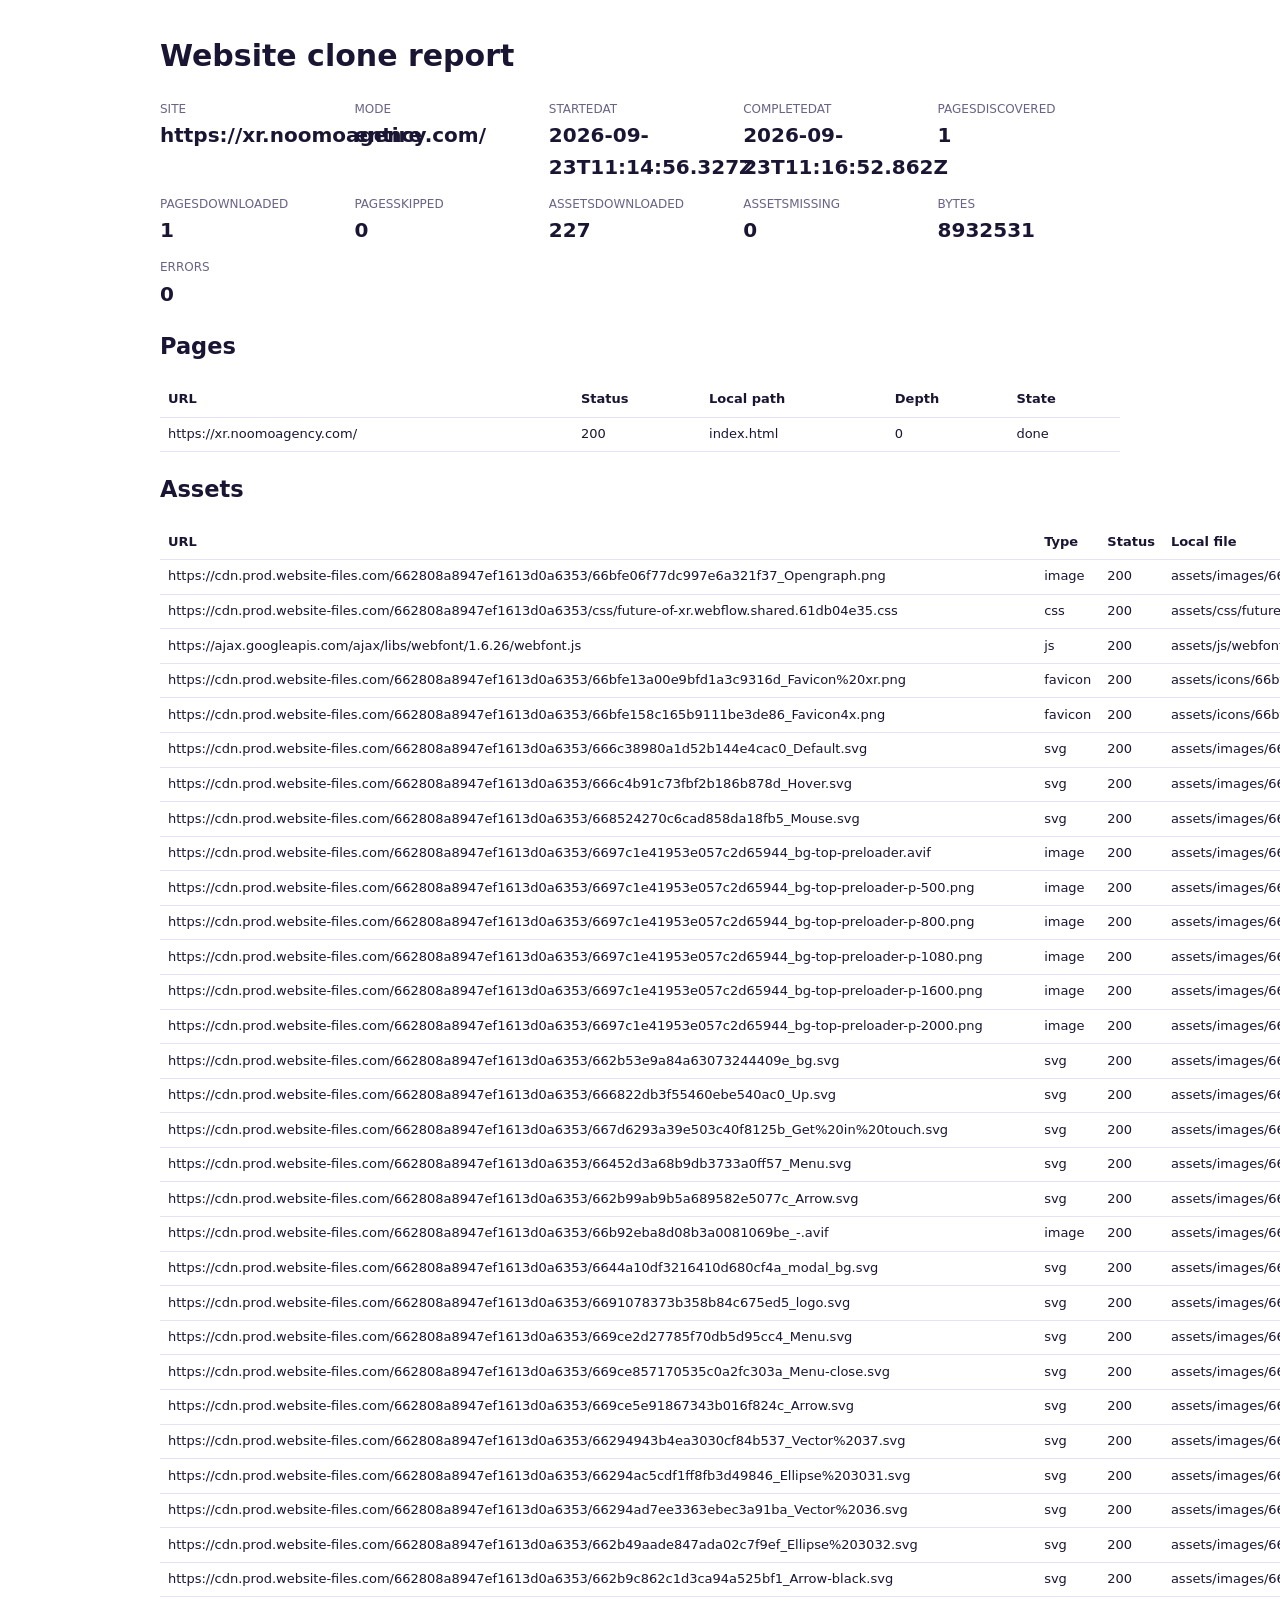
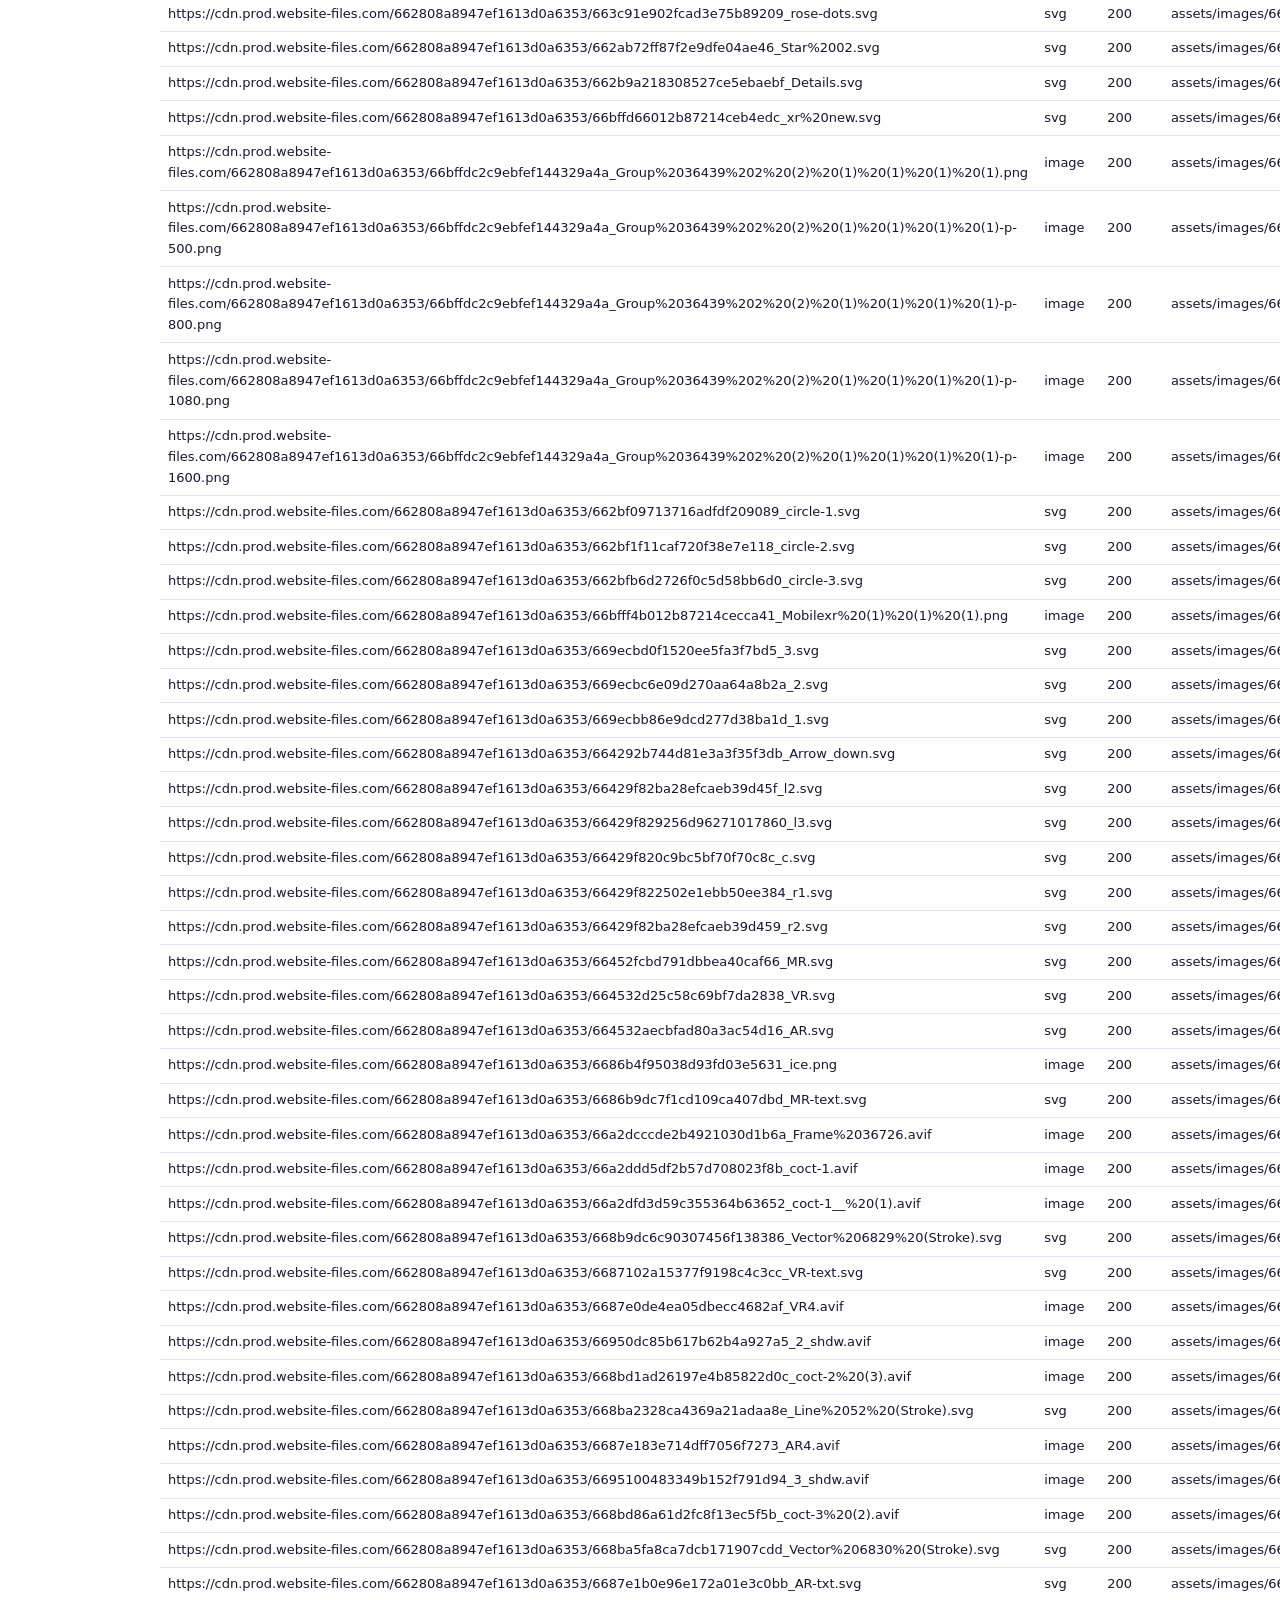
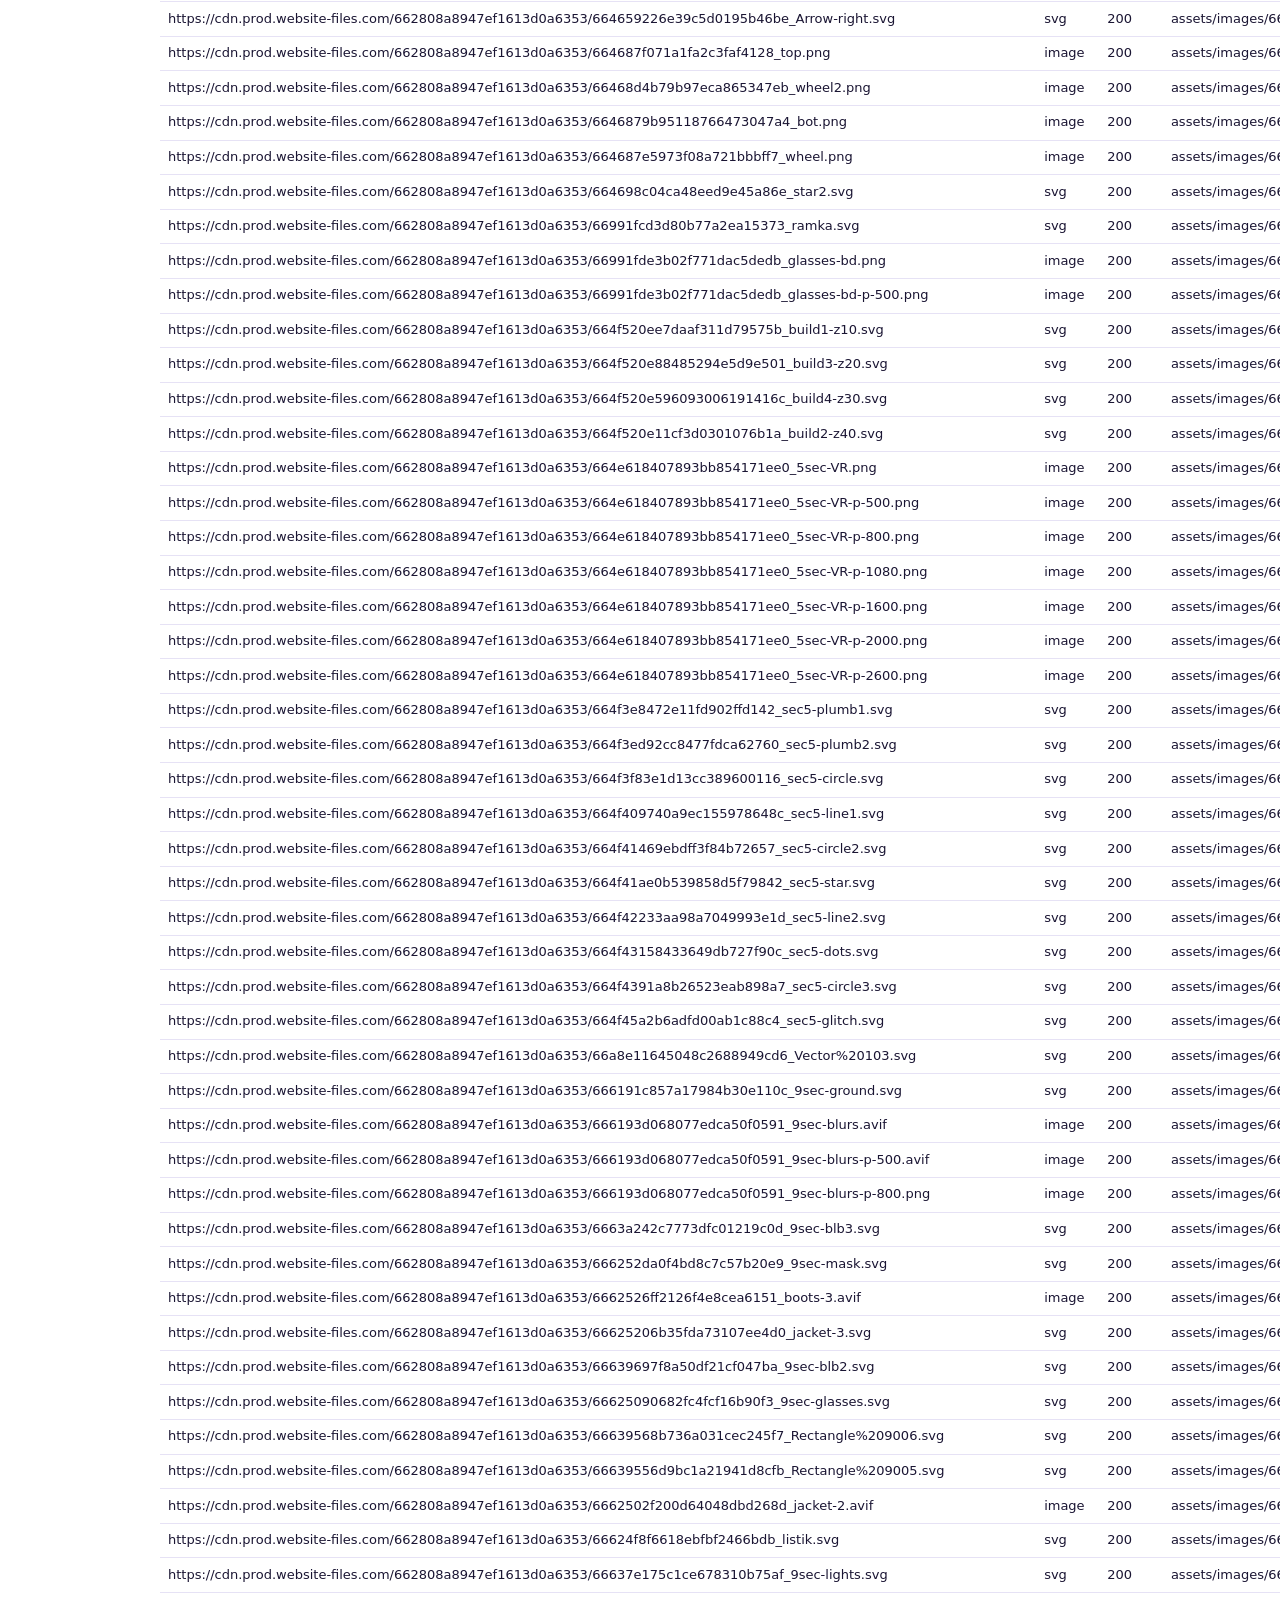
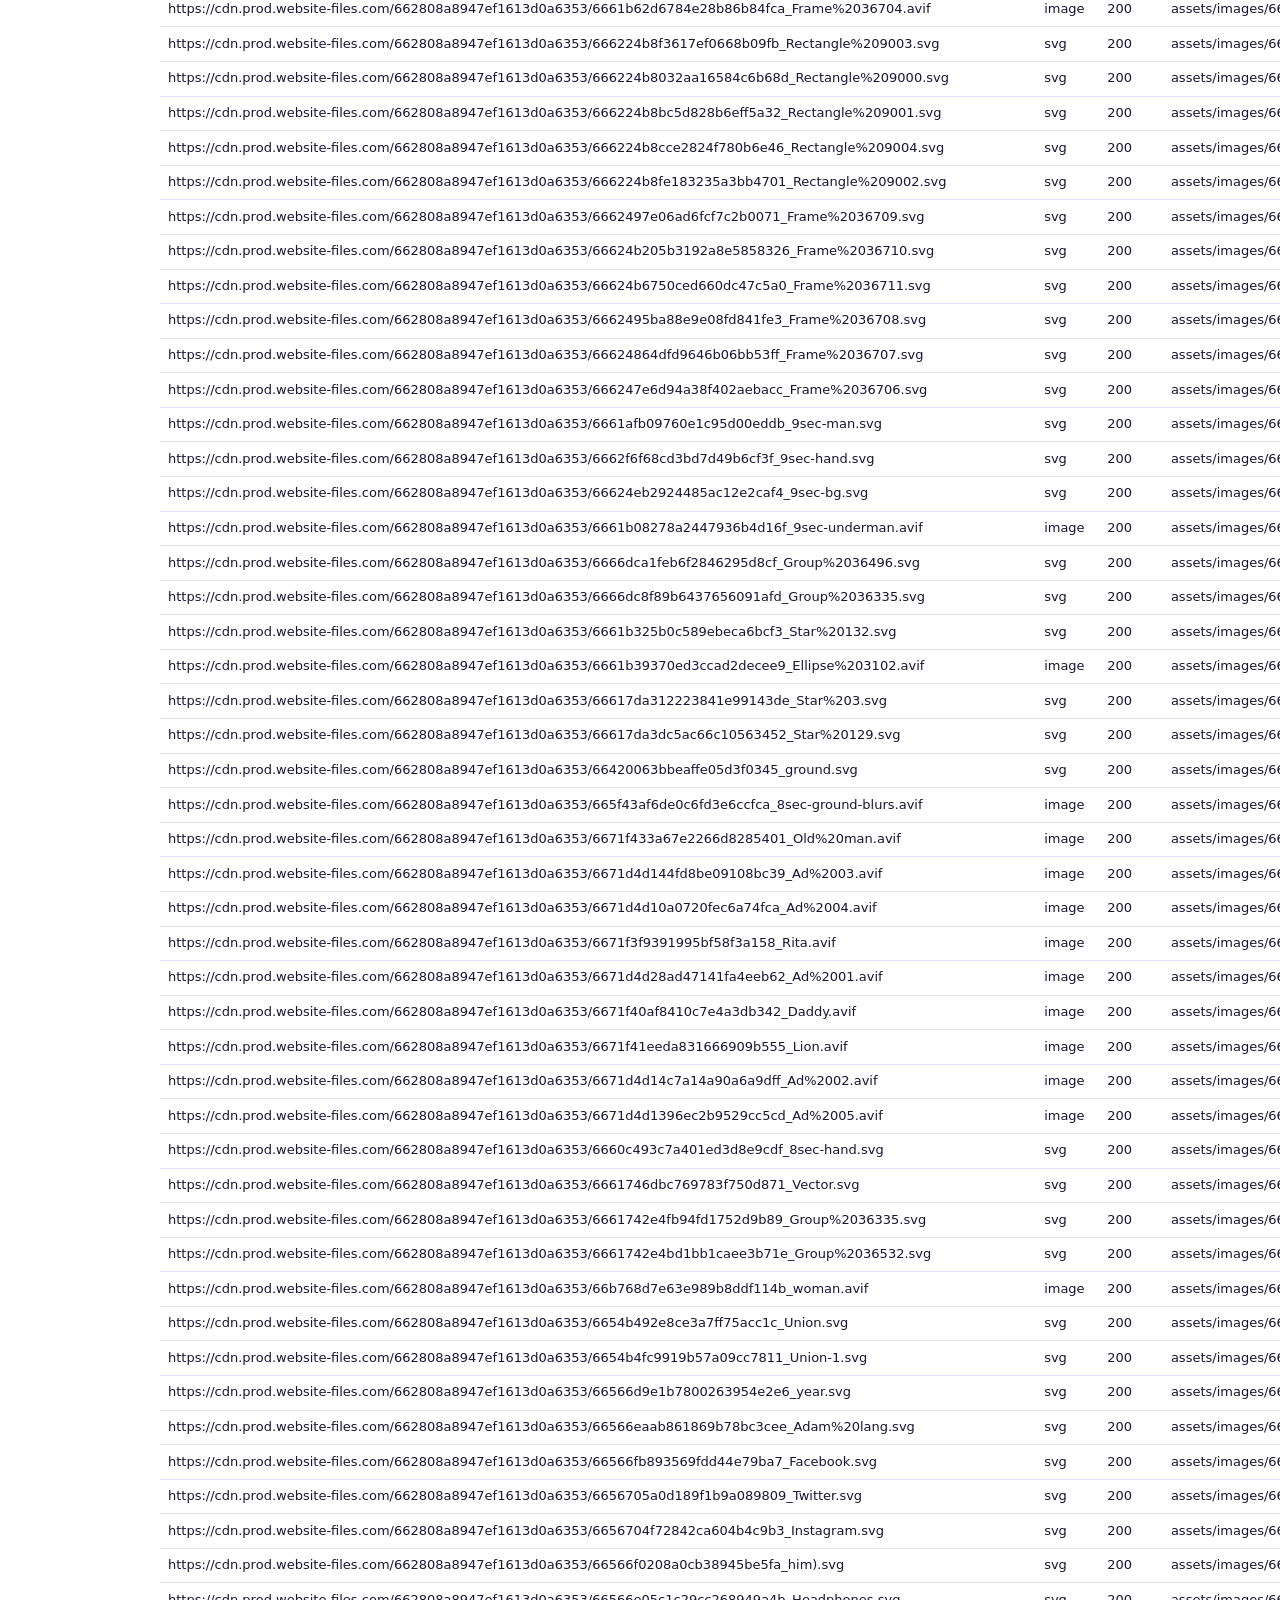
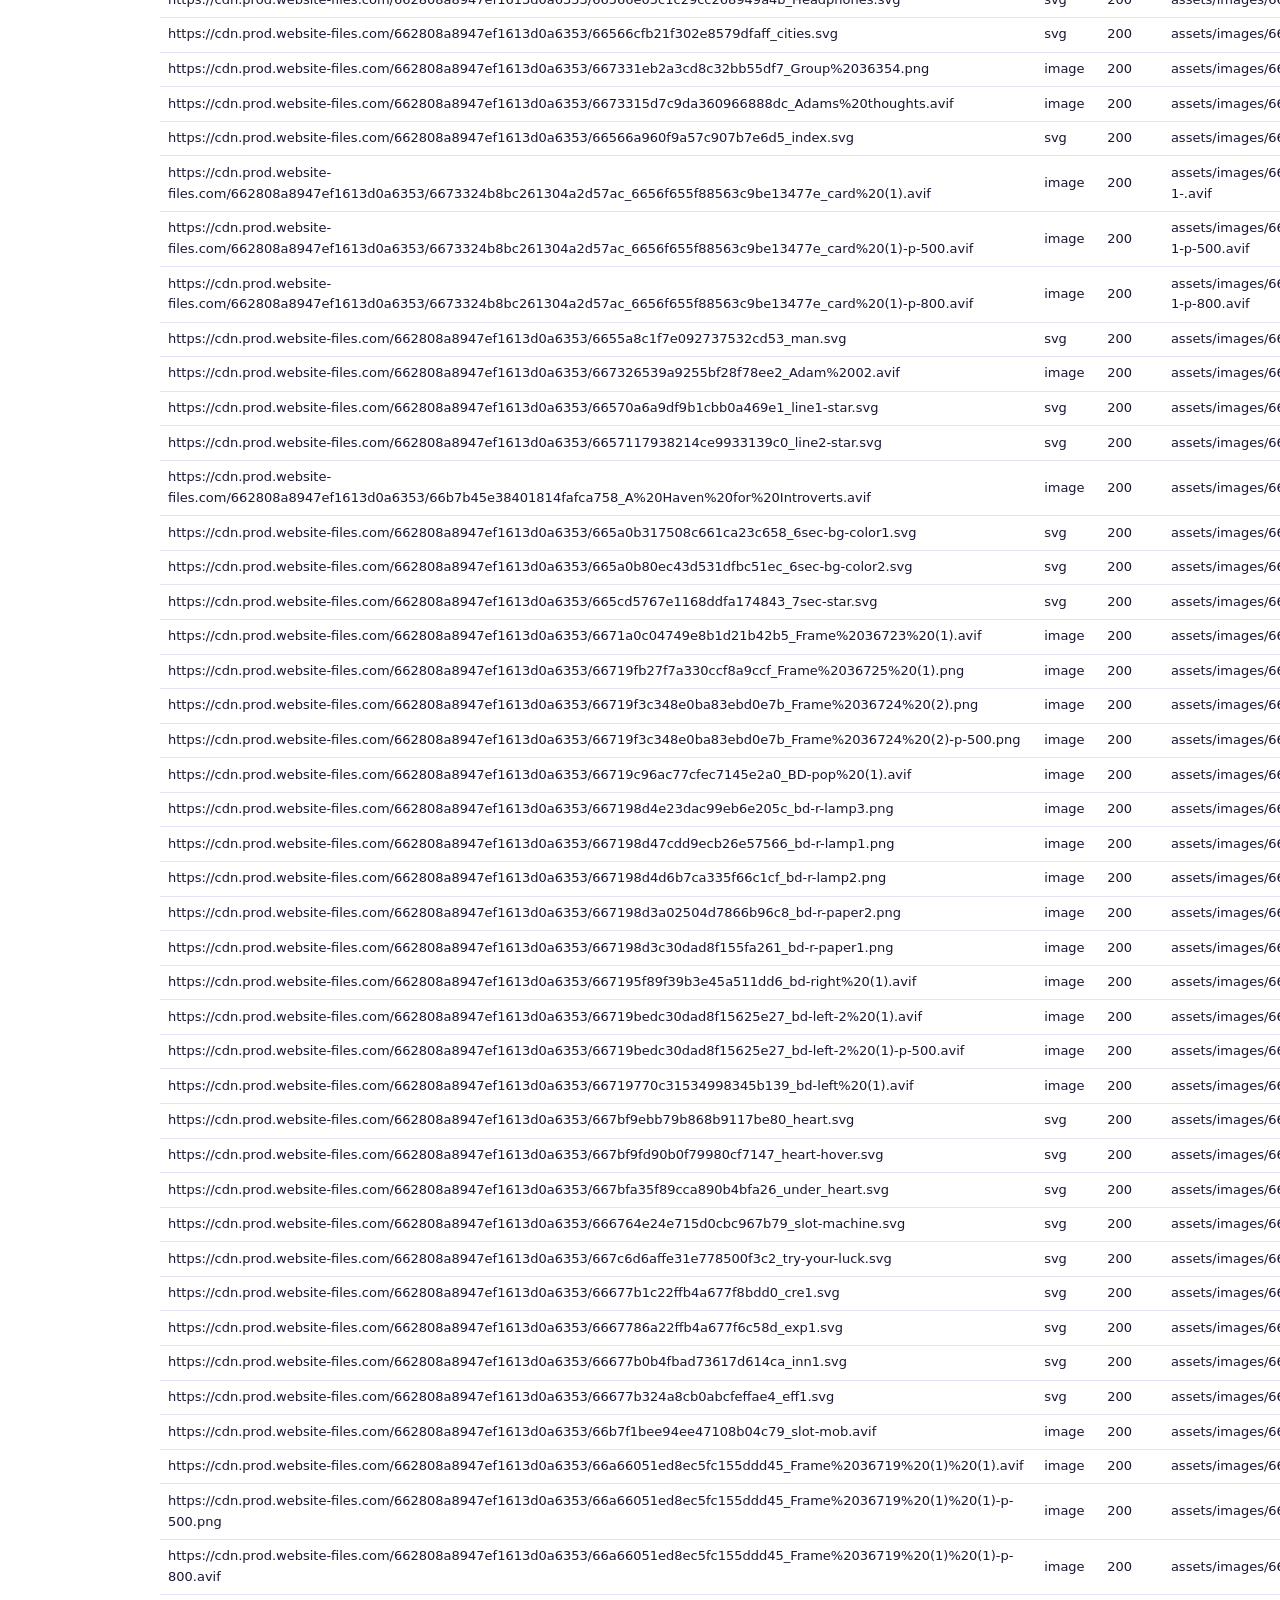
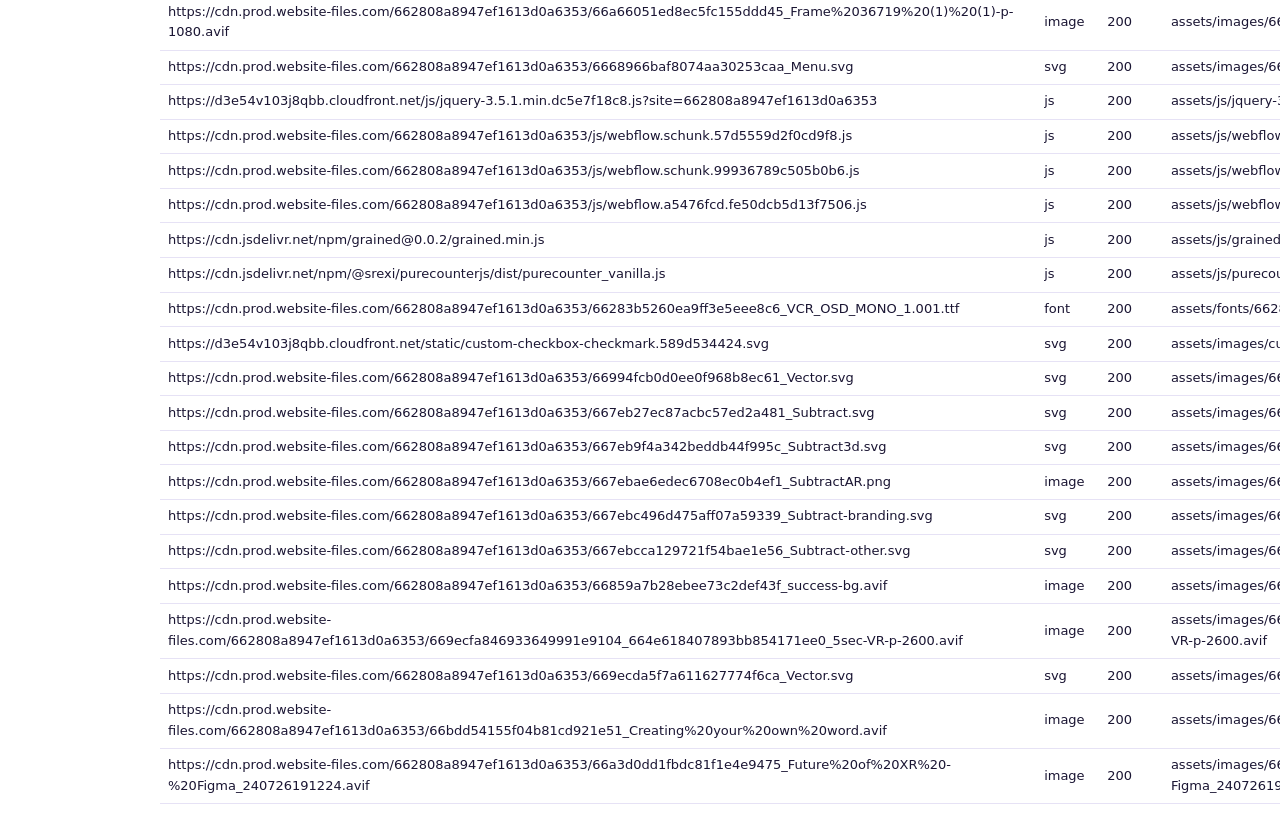
<file: clone-report.html>
<!doctype html><html lang="en"><head><meta charset="utf-8"><title>Clone report</title>
<style>body{font:15px/1.6 system-ui,sans-serif;margin:2rem auto;max-width:60rem;color:#1a1533}
h1,h2{font-weight:700}table{border-collapse:collapse;width:100%;font-size:13px;margin-top:.75rem}
td,th{border-bottom:1px solid #e6e2f5;padding:.4rem .5rem;text-align:left}dl{display:grid;grid-template-columns:repeat(auto-fit,minmax(11rem,1fr));gap:.75rem}
dt{font-size:12px;text-transform:uppercase;color:#6b6386}dd{margin:0;font-size:1.25rem;font-weight:700}</style></head><body>
<h1>Website clone report</h1>
<dl><div><dt>site</dt><dd>https://xr.noomoagency.com/</dd></div><div><dt>mode</dt><dd>entire</dd></div><div><dt>startedAt</dt><dd>2026-09-23T11:14:56.327Z</dd></div><div><dt>completedAt</dt><dd>2026-09-23T11:16:52.862Z</dd></div><div><dt>pagesDiscovered</dt><dd>1</dd></div><div><dt>pagesDownloaded</dt><dd>1</dd></div><div><dt>pagesSkipped</dt><dd>0</dd></div><div><dt>assetsDownloaded</dt><dd>227</dd></div><div><dt>assetsMissing</dt><dd>0</dd></div><div><dt>bytes</dt><dd>8932531</dd></div><div><dt>errors</dt><dd>0</dd></div></dl>
<h2>Pages</h2><table><tr><th>URL</th><th>Status</th><th>Local path</th><th>Depth</th><th>State</th></tr>
<tr><td>https://xr.noomoagency.com/</td><td>200</td><td>index.html</td><td>0</td><td>done</td></tr></table>
<h2>Assets</h2><table><tr><th>URL</th><th>Type</th><th>Status</th><th>Local file</th><th>Bytes</th><th>State</th></tr>
<tr><td>https://cdn.prod.website-files.com/662808a8947ef1613d0a6353/66bfe06f77dc997e6a321f37_Opengraph.png</td><td>image</td><td>200</td><td>assets/images/66bfe06f77dc997e6a321f37_Opengraph.png</td><td>455735</td><td>done</td></tr><tr><td>https://cdn.prod.website-files.com/662808a8947ef1613d0a6353/css/future-of-xr.webflow.shared.61db04e35.css</td><td>css</td><td>200</td><td>assets/css/future-of-xr.webflow.shared.61db04e35.css</td><td>147198</td><td>done</td></tr><tr><td>https://ajax.googleapis.com/ajax/libs/webfont/1.6.26/webfont.js</td><td>js</td><td>200</td><td>assets/js/webfont.js</td><td>13188</td><td>done</td></tr><tr><td>https://cdn.prod.website-files.com/662808a8947ef1613d0a6353/66bfe13a00e9bfd1a3c9316d_Favicon%20xr.png</td><td>favicon</td><td>200</td><td>assets/icons/66bfe13a00e9bfd1a3c9316d_Favicon-xr.png</td><td>699</td><td>done</td></tr><tr><td>https://cdn.prod.website-files.com/662808a8947ef1613d0a6353/66bfe158c165b9111be3de86_Favicon4x.png</td><td>favicon</td><td>200</td><td>assets/icons/66bfe158c165b9111be3de86_Favicon4x.png</td><td>1684</td><td>done</td></tr><tr><td>https://cdn.prod.website-files.com/662808a8947ef1613d0a6353/666c38980a1d52b144e4cac0_Default.svg</td><td>svg</td><td>200</td><td>assets/images/666c38980a1d52b144e4cac0_Default.svg</td><td>632</td><td>done</td></tr><tr><td>https://cdn.prod.website-files.com/662808a8947ef1613d0a6353/666c4b91c73fbf2b186b878d_Hover.svg</td><td>svg</td><td>200</td><td>assets/images/666c4b91c73fbf2b186b878d_Hover.svg</td><td>398</td><td>done</td></tr><tr><td>https://cdn.prod.website-files.com/662808a8947ef1613d0a6353/668524270c6cad858da18fb5_Mouse.svg</td><td>svg</td><td>200</td><td>assets/images/668524270c6cad858da18fb5_Mouse.svg</td><td>367</td><td>done</td></tr><tr><td>https://cdn.prod.website-files.com/662808a8947ef1613d0a6353/6697c1e41953e057c2d65944_bg-top-preloader.avif</td><td>image</td><td>200</td><td>assets/images/6697c1e41953e057c2d65944_bg-top-preloader.avif</td><td>35416</td><td>done</td></tr><tr><td>https://cdn.prod.website-files.com/662808a8947ef1613d0a6353/6697c1e41953e057c2d65944_bg-top-preloader-p-500.png</td><td>image</td><td>200</td><td>assets/images/6697c1e41953e057c2d65944_bg-top-preloader-p-500.png</td><td>5507</td><td>done</td></tr><tr><td>https://cdn.prod.website-files.com/662808a8947ef1613d0a6353/6697c1e41953e057c2d65944_bg-top-preloader-p-800.png</td><td>image</td><td>200</td><td>assets/images/6697c1e41953e057c2d65944_bg-top-preloader-p-800.png</td><td>9711</td><td>done</td></tr><tr><td>https://cdn.prod.website-files.com/662808a8947ef1613d0a6353/6697c1e41953e057c2d65944_bg-top-preloader-p-1080.png</td><td>image</td><td>200</td><td>assets/images/6697c1e41953e057c2d65944_bg-top-preloader-p-1080.png</td><td>13522</td><td>done</td></tr><tr><td>https://cdn.prod.website-files.com/662808a8947ef1613d0a6353/6697c1e41953e057c2d65944_bg-top-preloader-p-1600.png</td><td>image</td><td>200</td><td>assets/images/6697c1e41953e057c2d65944_bg-top-preloader-p-1600.png</td><td>22917</td><td>done</td></tr><tr><td>https://cdn.prod.website-files.com/662808a8947ef1613d0a6353/6697c1e41953e057c2d65944_bg-top-preloader-p-2000.png</td><td>image</td><td>200</td><td>assets/images/6697c1e41953e057c2d65944_bg-top-preloader-p-2000.png</td><td>30203</td><td>done</td></tr><tr><td>https://cdn.prod.website-files.com/662808a8947ef1613d0a6353/662b53e9a84a63073244409e_bg.svg</td><td>svg</td><td>200</td><td>assets/images/662b53e9a84a63073244409e_bg.svg</td><td>2823</td><td>done</td></tr><tr><td>https://cdn.prod.website-files.com/662808a8947ef1613d0a6353/666822db3f55460ebe540ac0_Up.svg</td><td>svg</td><td>200</td><td>assets/images/666822db3f55460ebe540ac0_Up.svg</td><td>3339</td><td>done</td></tr><tr><td>https://cdn.prod.website-files.com/662808a8947ef1613d0a6353/667d6293a39e503c40f8125b_Get%20in%20touch.svg</td><td>svg</td><td>200</td><td>assets/images/667d6293a39e503c40f8125b_Get-in-touch.svg</td><td>24488</td><td>done</td></tr><tr><td>https://cdn.prod.website-files.com/662808a8947ef1613d0a6353/66452d3a68b9db3733a0ff57_Menu.svg</td><td>svg</td><td>200</td><td>assets/images/66452d3a68b9db3733a0ff57_Menu.svg</td><td>1579</td><td>done</td></tr><tr><td>https://cdn.prod.website-files.com/662808a8947ef1613d0a6353/662b99ab9b5a689582e5077c_Arrow.svg</td><td>svg</td><td>200</td><td>assets/images/662b99ab9b5a689582e5077c_Arrow.svg</td><td>2474</td><td>done</td></tr><tr><td>https://cdn.prod.website-files.com/662808a8947ef1613d0a6353/66b92eba8d08b3a0081069be_-.avif</td><td>image</td><td>200</td><td>assets/images/66b92eba8d08b3a0081069be_-.avif</td><td>23830</td><td>done</td></tr><tr><td>https://cdn.prod.website-files.com/662808a8947ef1613d0a6353/6644a10df3216410d680cf4a_modal_bg.svg</td><td>svg</td><td>200</td><td>assets/images/6644a10df3216410d680cf4a_modal_bg.svg</td><td>233</td><td>done</td></tr><tr><td>https://cdn.prod.website-files.com/662808a8947ef1613d0a6353/6691078373b358b84c675ed5_logo.svg</td><td>svg</td><td>200</td><td>assets/images/6691078373b358b84c675ed5_logo.svg</td><td>3643</td><td>done</td></tr><tr><td>https://cdn.prod.website-files.com/662808a8947ef1613d0a6353/669ce2d27785f70db5d95cc4_Menu.svg</td><td>svg</td><td>200</td><td>assets/images/669ce2d27785f70db5d95cc4_Menu.svg</td><td>1453</td><td>done</td></tr><tr><td>https://cdn.prod.website-files.com/662808a8947ef1613d0a6353/669ce857170535c0a2fc303a_Menu-close.svg</td><td>svg</td><td>200</td><td>assets/images/669ce857170535c0a2fc303a_Menu-close.svg</td><td>1583</td><td>done</td></tr><tr><td>https://cdn.prod.website-files.com/662808a8947ef1613d0a6353/669ce5e91867343b016f824c_Arrow.svg</td><td>svg</td><td>200</td><td>assets/images/669ce5e91867343b016f824c_Arrow.svg</td><td>2502</td><td>done</td></tr><tr><td>https://cdn.prod.website-files.com/662808a8947ef1613d0a6353/66294943b4ea3030cf84b537_Vector%2037.svg</td><td>svg</td><td>200</td><td>assets/images/66294943b4ea3030cf84b537_Vector-37.svg</td><td>395</td><td>done</td></tr><tr><td>https://cdn.prod.website-files.com/662808a8947ef1613d0a6353/66294ac5cdf1ff8fb3d49846_Ellipse%203031.svg</td><td>svg</td><td>200</td><td>assets/images/66294ac5cdf1ff8fb3d49846_Ellipse-3031.svg</td><td>170</td><td>done</td></tr><tr><td>https://cdn.prod.website-files.com/662808a8947ef1613d0a6353/66294ad7ee3363ebec3a91ba_Vector%2036.svg</td><td>svg</td><td>200</td><td>assets/images/66294ad7ee3363ebec3a91ba_Vector-36.svg</td><td>396</td><td>done</td></tr><tr><td>https://cdn.prod.website-files.com/662808a8947ef1613d0a6353/662b49aade847ada02c7f9ef_Ellipse%203032.svg</td><td>svg</td><td>200</td><td>assets/images/662b49aade847ada02c7f9ef_Ellipse-3032.svg</td><td>240</td><td>done</td></tr><tr><td>https://cdn.prod.website-files.com/662808a8947ef1613d0a6353/662b9c862c1d3ca94a525bf1_Arrow-black.svg</td><td>svg</td><td>200</td><td>assets/images/662b9c862c1d3ca94a525bf1_Arrow-black.svg</td><td>864</td><td>done</td></tr><tr><td>https://cdn.prod.website-files.com/662808a8947ef1613d0a6353/663c91e902fcad3e75b89209_rose-dots.svg</td><td>svg</td><td>200</td><td>assets/images/663c91e902fcad3e75b89209_rose-dots.svg</td><td>245</td><td>done</td></tr><tr><td>https://cdn.prod.website-files.com/662808a8947ef1613d0a6353/662ab72ff87f2e9dfe04ae46_Star%2002.svg</td><td>svg</td><td>200</td><td>assets/images/662ab72ff87f2e9dfe04ae46_Star-02.svg</td><td>2727</td><td>done</td></tr><tr><td>https://cdn.prod.website-files.com/662808a8947ef1613d0a6353/662b9a218308527ce5ebaebf_Details.svg</td><td>svg</td><td>200</td><td>assets/images/662b9a218308527ce5ebaebf_Details.svg</td><td>586</td><td>done</td></tr><tr><td>https://cdn.prod.website-files.com/662808a8947ef1613d0a6353/66bffd66012b87214ceb4edc_xr%20new.svg</td><td>svg</td><td>200</td><td>assets/images/66bffd66012b87214ceb4edc_xr-new.svg</td><td>1069</td><td>done</td></tr><tr><td>https://cdn.prod.website-files.com/662808a8947ef1613d0a6353/66bffdc2c9ebfef144329a4a_Group%2036439%202%20(2)%20(1)%20(1)%20(1)%20(1).png</td><td>image</td><td>200</td><td>assets/images/66bffdc2c9ebfef144329a4a_Group-36439-2-2-1-1-1-1-.png</td><td>496223</td><td>done</td></tr><tr><td>https://cdn.prod.website-files.com/662808a8947ef1613d0a6353/66bffdc2c9ebfef144329a4a_Group%2036439%202%20(2)%20(1)%20(1)%20(1)%20(1)-p-500.png</td><td>image</td><td>200</td><td>assets/images/66bffdc2c9ebfef144329a4a_Group-36439-2-2-1-1-1-1-p-500.png</td><td>57401</td><td>done</td></tr><tr><td>https://cdn.prod.website-files.com/662808a8947ef1613d0a6353/66bffdc2c9ebfef144329a4a_Group%2036439%202%20(2)%20(1)%20(1)%20(1)%20(1)-p-800.png</td><td>image</td><td>200</td><td>assets/images/66bffdc2c9ebfef144329a4a_Group-36439-2-2-1-1-1-1-p-800.png</td><td>138046</td><td>done</td></tr><tr><td>https://cdn.prod.website-files.com/662808a8947ef1613d0a6353/66bffdc2c9ebfef144329a4a_Group%2036439%202%20(2)%20(1)%20(1)%20(1)%20(1)-p-1080.png</td><td>image</td><td>200</td><td>assets/images/66bffdc2c9ebfef144329a4a_Group-36439-2-2-1-1-1-1-p-1080.png</td><td>231508</td><td>done</td></tr><tr><td>https://cdn.prod.website-files.com/662808a8947ef1613d0a6353/66bffdc2c9ebfef144329a4a_Group%2036439%202%20(2)%20(1)%20(1)%20(1)%20(1)-p-1600.png</td><td>image</td><td>200</td><td>assets/images/66bffdc2c9ebfef144329a4a_Group-36439-2-2-1-1-1-1-p-1600.png</td><td>469926</td><td>done</td></tr><tr><td>https://cdn.prod.website-files.com/662808a8947ef1613d0a6353/662bf09713716adfdf209089_circle-1.svg</td><td>svg</td><td>200</td><td>assets/images/662bf09713716adfdf209089_circle-1.svg</td><td>23569</td><td>done</td></tr><tr><td>https://cdn.prod.website-files.com/662808a8947ef1613d0a6353/662bf1f11caf720f38e7e118_circle-2.svg</td><td>svg</td><td>200</td><td>assets/images/662bf1f11caf720f38e7e118_circle-2.svg</td><td>35261</td><td>done</td></tr><tr><td>https://cdn.prod.website-files.com/662808a8947ef1613d0a6353/662bfb6d2726f0c5d58bb6d0_circle-3.svg</td><td>svg</td><td>200</td><td>assets/images/662bfb6d2726f0c5d58bb6d0_circle-3.svg</td><td>46962</td><td>done</td></tr><tr><td>https://cdn.prod.website-files.com/662808a8947ef1613d0a6353/66bfff4b012b87214cecca41_Mobilexr%20(1)%20(1)%20(1).png</td><td>image</td><td>200</td><td>assets/images/66bfff4b012b87214cecca41_Mobilexr-1-1-1-.png</td><td>69485</td><td>done</td></tr><tr><td>https://cdn.prod.website-files.com/662808a8947ef1613d0a6353/669ecbd0f1520ee5fa3f7bd5_3.svg</td><td>svg</td><td>200</td><td>assets/images/669ecbd0f1520ee5fa3f7bd5_3.svg</td><td>46987</td><td>done</td></tr><tr><td>https://cdn.prod.website-files.com/662808a8947ef1613d0a6353/669ecbc6e09d270aa64a8b2a_2.svg</td><td>svg</td><td>200</td><td>assets/images/669ecbc6e09d270aa64a8b2a_2.svg</td><td>35264</td><td>done</td></tr><tr><td>https://cdn.prod.website-files.com/662808a8947ef1613d0a6353/669ecbb86e9dcd277d38ba1d_1.svg</td><td>svg</td><td>200</td><td>assets/images/669ecbb86e9dcd277d38ba1d_1.svg</td><td>23490</td><td>done</td></tr><tr><td>https://cdn.prod.website-files.com/662808a8947ef1613d0a6353/664292b744d81e3a3f35f3db_Arrow_down.svg</td><td>svg</td><td>200</td><td>assets/images/664292b744d81e3a3f35f3db_Arrow_down.svg</td><td>967</td><td>done</td></tr><tr><td>https://cdn.prod.website-files.com/662808a8947ef1613d0a6353/66429f82ba28efcaeb39d45f_l2.svg</td><td>svg</td><td>200</td><td>assets/images/66429f82ba28efcaeb39d45f_l2.svg</td><td>395</td><td>done</td></tr><tr><td>https://cdn.prod.website-files.com/662808a8947ef1613d0a6353/66429f829256d96271017860_l3.svg</td><td>svg</td><td>200</td><td>assets/images/66429f829256d96271017860_l3.svg</td><td>390</td><td>done</td></tr><tr><td>https://cdn.prod.website-files.com/662808a8947ef1613d0a6353/66429f820c9bc5bf70f70c8c_c.svg</td><td>svg</td><td>200</td><td>assets/images/66429f820c9bc5bf70f70c8c_c.svg</td><td>387</td><td>done</td></tr><tr><td>https://cdn.prod.website-files.com/662808a8947ef1613d0a6353/66429f822502e1ebb50ee384_r1.svg</td><td>svg</td><td>200</td><td>assets/images/66429f822502e1ebb50ee384_r1.svg</td><td>229</td><td>done</td></tr><tr><td>https://cdn.prod.website-files.com/662808a8947ef1613d0a6353/66429f82ba28efcaeb39d459_r2.svg</td><td>svg</td><td>200</td><td>assets/images/66429f82ba28efcaeb39d459_r2.svg</td><td>395</td><td>done</td></tr><tr><td>https://cdn.prod.website-files.com/662808a8947ef1613d0a6353/66452fcbd791dbbea40caf66_MR.svg</td><td>svg</td><td>200</td><td>assets/images/66452fcbd791dbbea40caf66_MR.svg</td><td>759</td><td>done</td></tr><tr><td>https://cdn.prod.website-files.com/662808a8947ef1613d0a6353/664532d25c58c69bf7da2838_VR.svg</td><td>svg</td><td>200</td><td>assets/images/664532d25c58c69bf7da2838_VR.svg</td><td>658</td><td>done</td></tr><tr><td>https://cdn.prod.website-files.com/662808a8947ef1613d0a6353/664532aecbfad80a3ac54d16_AR.svg</td><td>svg</td><td>200</td><td>assets/images/664532aecbfad80a3ac54d16_AR.svg</td><td>855</td><td>done</td></tr><tr><td>https://cdn.prod.website-files.com/662808a8947ef1613d0a6353/6686b4f95038d93fd03e5631_ice.png</td><td>image</td><td>200</td><td>assets/images/6686b4f95038d93fd03e5631_ice.png</td><td>590</td><td>done</td></tr><tr><td>https://cdn.prod.website-files.com/662808a8947ef1613d0a6353/6686b9dc7f1cd109ca407dbd_MR-text.svg</td><td>svg</td><td>200</td><td>assets/images/6686b9dc7f1cd109ca407dbd_MR-text.svg</td><td>1357</td><td>done</td></tr><tr><td>https://cdn.prod.website-files.com/662808a8947ef1613d0a6353/66a2dcccde2b4921030d1b6a_Frame%2036726.avif</td><td>image</td><td>200</td><td>assets/images/66a2dcccde2b4921030d1b6a_Frame-36726.avif</td><td>888</td><td>done</td></tr><tr><td>https://cdn.prod.website-files.com/662808a8947ef1613d0a6353/66a2ddd5df2b57d708023f8b_coct-1.avif</td><td>image</td><td>200</td><td>assets/images/66a2ddd5df2b57d708023f8b_coct-1.avif</td><td>24558</td><td>done</td></tr><tr><td>https://cdn.prod.website-files.com/662808a8947ef1613d0a6353/66a2dfd3d59c355364b63652_coct-1__%20(1).avif</td><td>image</td><td>200</td><td>assets/images/66a2dfd3d59c355364b63652_coct-1__-1-.avif</td><td>65616</td><td>done</td></tr><tr><td>https://cdn.prod.website-files.com/662808a8947ef1613d0a6353/668b9dc6c90307456f138386_Vector%206829%20(Stroke).svg</td><td>svg</td><td>200</td><td>assets/images/668b9dc6c90307456f138386_Vector-6829-Stroke-.svg</td><td>800</td><td>done</td></tr><tr><td>https://cdn.prod.website-files.com/662808a8947ef1613d0a6353/6687102a15377f9198c4c3cc_VR-text.svg</td><td>svg</td><td>200</td><td>assets/images/6687102a15377f9198c4c3cc_VR-text.svg</td><td>1411</td><td>done</td></tr><tr><td>https://cdn.prod.website-files.com/662808a8947ef1613d0a6353/6687e0de4ea05dbecc4682af_VR4.avif</td><td>image</td><td>200</td><td>assets/images/6687e0de4ea05dbecc4682af_VR4.avif</td><td>67730</td><td>done</td></tr><tr><td>https://cdn.prod.website-files.com/662808a8947ef1613d0a6353/66950dc85b617b62b4a927a5_2_shdw.avif</td><td>image</td><td>200</td><td>assets/images/66950dc85b617b62b4a927a5_2_shdw.avif</td><td>853</td><td>done</td></tr><tr><td>https://cdn.prod.website-files.com/662808a8947ef1613d0a6353/668bd1ad26197e4b85822d0c_coct-2%20(3).avif</td><td>image</td><td>200</td><td>assets/images/668bd1ad26197e4b85822d0c_coct-2-3-.avif</td><td>7628</td><td>done</td></tr><tr><td>https://cdn.prod.website-files.com/662808a8947ef1613d0a6353/668ba2328ca4369a21adaa8e_Line%2052%20(Stroke).svg</td><td>svg</td><td>200</td><td>assets/images/668ba2328ca4369a21adaa8e_Line-52-Stroke-.svg</td><td>703</td><td>done</td></tr><tr><td>https://cdn.prod.website-files.com/662808a8947ef1613d0a6353/6687e183e714dff7056f7273_AR4.avif</td><td>image</td><td>200</td><td>assets/images/6687e183e714dff7056f7273_AR4.avif</td><td>61828</td><td>done</td></tr><tr><td>https://cdn.prod.website-files.com/662808a8947ef1613d0a6353/6695100483349b152f791d94_3_shdw.avif</td><td>image</td><td>200</td><td>assets/images/6695100483349b152f791d94_3_shdw.avif</td><td>2098</td><td>done</td></tr><tr><td>https://cdn.prod.website-files.com/662808a8947ef1613d0a6353/668bd86a61d2fc8f13ec5f5b_coct-3%20(2).avif</td><td>image</td><td>200</td><td>assets/images/668bd86a61d2fc8f13ec5f5b_coct-3-2-.avif</td><td>19330</td><td>done</td></tr><tr><td>https://cdn.prod.website-files.com/662808a8947ef1613d0a6353/668ba5fa8ca7dcb171907cdd_Vector%206830%20(Stroke).svg</td><td>svg</td><td>200</td><td>assets/images/668ba5fa8ca7dcb171907cdd_Vector-6830-Stroke-.svg</td><td>702</td><td>done</td></tr><tr><td>https://cdn.prod.website-files.com/662808a8947ef1613d0a6353/6687e1b0e96e172a01e3c0bb_AR-txt.svg</td><td>svg</td><td>200</td><td>assets/images/6687e1b0e96e172a01e3c0bb_AR-txt.svg</td><td>1499</td><td>done</td></tr><tr><td>https://cdn.prod.website-files.com/662808a8947ef1613d0a6353/664659226e39c5d0195b46be_Arrow-right.svg</td><td>svg</td><td>200</td><td>assets/images/664659226e39c5d0195b46be_Arrow-right.svg</td><td>738</td><td>done</td></tr><tr><td>https://cdn.prod.website-files.com/662808a8947ef1613d0a6353/664687f071a1fa2c3faf4128_top.png</td><td>image</td><td>200</td><td>assets/images/664687f071a1fa2c3faf4128_top.png</td><td>16434</td><td>done</td></tr><tr><td>https://cdn.prod.website-files.com/662808a8947ef1613d0a6353/66468d4b79b97eca865347eb_wheel2.png</td><td>image</td><td>200</td><td>assets/images/66468d4b79b97eca865347eb_wheel2.png</td><td>4019</td><td>done</td></tr><tr><td>https://cdn.prod.website-files.com/662808a8947ef1613d0a6353/6646879b95118766473047a4_bot.png</td><td>image</td><td>200</td><td>assets/images/6646879b95118766473047a4_bot.png</td><td>1162</td><td>done</td></tr><tr><td>https://cdn.prod.website-files.com/662808a8947ef1613d0a6353/664687e5973f08a721bbbff7_wheel.png</td><td>image</td><td>200</td><td>assets/images/664687e5973f08a721bbbff7_wheel.png</td><td>4001</td><td>done</td></tr><tr><td>https://cdn.prod.website-files.com/662808a8947ef1613d0a6353/664698c04ca48eed9e45a86e_star2.svg</td><td>svg</td><td>200</td><td>assets/images/664698c04ca48eed9e45a86e_star2.svg</td><td>2274</td><td>done</td></tr><tr><td>https://cdn.prod.website-files.com/662808a8947ef1613d0a6353/66991fcd3d80b77a2ea15373_ramka.svg</td><td>svg</td><td>200</td><td>assets/images/66991fcd3d80b77a2ea15373_ramka.svg</td><td>2747</td><td>done</td></tr><tr><td>https://cdn.prod.website-files.com/662808a8947ef1613d0a6353/66991fde3b02f771dac5dedb_glasses-bd.png</td><td>image</td><td>200</td><td>assets/images/66991fde3b02f771dac5dedb_glasses-bd.png</td><td>9333</td><td>done</td></tr><tr><td>https://cdn.prod.website-files.com/662808a8947ef1613d0a6353/66991fde3b02f771dac5dedb_glasses-bd-p-500.png</td><td>image</td><td>200</td><td>assets/images/66991fde3b02f771dac5dedb_glasses-bd-p-500.png</td><td>6865</td><td>done</td></tr><tr><td>https://cdn.prod.website-files.com/662808a8947ef1613d0a6353/664f520ee7daaf311d79575b_build1-z10.svg</td><td>svg</td><td>200</td><td>assets/images/664f520ee7daaf311d79575b_build1-z10.svg</td><td>36058</td><td>done</td></tr><tr><td>https://cdn.prod.website-files.com/662808a8947ef1613d0a6353/664f520e88485294e5d9e501_build3-z20.svg</td><td>svg</td><td>200</td><td>assets/images/664f520e88485294e5d9e501_build3-z20.svg</td><td>37891</td><td>done</td></tr><tr><td>https://cdn.prod.website-files.com/662808a8947ef1613d0a6353/664f520e596093006191416c_build4-z30.svg</td><td>svg</td><td>200</td><td>assets/images/664f520e596093006191416c_build4-z30.svg</td><td>32306</td><td>done</td></tr><tr><td>https://cdn.prod.website-files.com/662808a8947ef1613d0a6353/664f520e11cf3d0301076b1a_build2-z40.svg</td><td>svg</td><td>200</td><td>assets/images/664f520e11cf3d0301076b1a_build2-z40.svg</td><td>2132</td><td>done</td></tr><tr><td>https://cdn.prod.website-files.com/662808a8947ef1613d0a6353/664e618407893bb854171ee0_5sec-VR.png</td><td>image</td><td>200</td><td>assets/images/664e618407893bb854171ee0_5sec-VR.png</td><td>1181358</td><td>done</td></tr><tr><td>https://cdn.prod.website-files.com/662808a8947ef1613d0a6353/664e618407893bb854171ee0_5sec-VR-p-500.png</td><td>image</td><td>200</td><td>assets/images/664e618407893bb854171ee0_5sec-VR-p-500.png</td><td>58849</td><td>done</td></tr><tr><td>https://cdn.prod.website-files.com/662808a8947ef1613d0a6353/664e618407893bb854171ee0_5sec-VR-p-800.png</td><td>image</td><td>200</td><td>assets/images/664e618407893bb854171ee0_5sec-VR-p-800.png</td><td>100755</td><td>done</td></tr><tr><td>https://cdn.prod.website-files.com/662808a8947ef1613d0a6353/664e618407893bb854171ee0_5sec-VR-p-1080.png</td><td>image</td><td>200</td><td>assets/images/664e618407893bb854171ee0_5sec-VR-p-1080.png</td><td>158724</td><td>done</td></tr><tr><td>https://cdn.prod.website-files.com/662808a8947ef1613d0a6353/664e618407893bb854171ee0_5sec-VR-p-1600.png</td><td>image</td><td>200</td><td>assets/images/664e618407893bb854171ee0_5sec-VR-p-1600.png</td><td>276150</td><td>done</td></tr><tr><td>https://cdn.prod.website-files.com/662808a8947ef1613d0a6353/664e618407893bb854171ee0_5sec-VR-p-2000.png</td><td>image</td><td>200</td><td>assets/images/664e618407893bb854171ee0_5sec-VR-p-2000.png</td><td>395756</td><td>done</td></tr><tr><td>https://cdn.prod.website-files.com/662808a8947ef1613d0a6353/664e618407893bb854171ee0_5sec-VR-p-2600.png</td><td>image</td><td>200</td><td>assets/images/664e618407893bb854171ee0_5sec-VR-p-2600.png</td><td>589277</td><td>done</td></tr><tr><td>https://cdn.prod.website-files.com/662808a8947ef1613d0a6353/664f3e8472e11fd902ffd142_sec5-plumb1.svg</td><td>svg</td><td>200</td><td>assets/images/664f3e8472e11fd902ffd142_sec5-plumb1.svg</td><td>382</td><td>done</td></tr><tr><td>https://cdn.prod.website-files.com/662808a8947ef1613d0a6353/664f3ed92cc8477fdca62760_sec5-plumb2.svg</td><td>svg</td><td>200</td><td>assets/images/664f3ed92cc8477fdca62760_sec5-plumb2.svg</td><td>381</td><td>done</td></tr><tr><td>https://cdn.prod.website-files.com/662808a8947ef1613d0a6353/664f3f83e1d13cc389600116_sec5-circle.svg</td><td>svg</td><td>200</td><td>assets/images/664f3f83e1d13cc389600116_sec5-circle.svg</td><td>160</td><td>done</td></tr><tr><td>https://cdn.prod.website-files.com/662808a8947ef1613d0a6353/664f409740a9ec155978648c_sec5-line1.svg</td><td>svg</td><td>200</td><td>assets/images/664f409740a9ec155978648c_sec5-line1.svg</td><td>462</td><td>done</td></tr><tr><td>https://cdn.prod.website-files.com/662808a8947ef1613d0a6353/664f41469ebdff3f84b72657_sec5-circle2.svg</td><td>svg</td><td>200</td><td>assets/images/664f41469ebdff3f84b72657_sec5-circle2.svg</td><td>160</td><td>done</td></tr><tr><td>https://cdn.prod.website-files.com/662808a8947ef1613d0a6353/664f41ae0b539858d5f79842_sec5-star.svg</td><td>svg</td><td>200</td><td>assets/images/664f41ae0b539858d5f79842_sec5-star.svg</td><td>614</td><td>done</td></tr><tr><td>https://cdn.prod.website-files.com/662808a8947ef1613d0a6353/664f42233aa98a7049993e1d_sec5-line2.svg</td><td>svg</td><td>200</td><td>assets/images/664f42233aa98a7049993e1d_sec5-line2.svg</td><td>462</td><td>done</td></tr><tr><td>https://cdn.prod.website-files.com/662808a8947ef1613d0a6353/664f43158433649db727f90c_sec5-dots.svg</td><td>svg</td><td>200</td><td>assets/images/664f43158433649db727f90c_sec5-dots.svg</td><td>977</td><td>done</td></tr><tr><td>https://cdn.prod.website-files.com/662808a8947ef1613d0a6353/664f4391a8b26523eab898a7_sec5-circle3.svg</td><td>svg</td><td>200</td><td>assets/images/664f4391a8b26523eab898a7_sec5-circle3.svg</td><td>160</td><td>done</td></tr><tr><td>https://cdn.prod.website-files.com/662808a8947ef1613d0a6353/664f45a2b6adfd00ab1c88c4_sec5-glitch.svg</td><td>svg</td><td>200</td><td>assets/images/664f45a2b6adfd00ab1c88c4_sec5-glitch.svg</td><td>523</td><td>done</td></tr><tr><td>https://cdn.prod.website-files.com/662808a8947ef1613d0a6353/66a8e11645048c2688949cd6_Vector%20103.svg</td><td>svg</td><td>200</td><td>assets/images/66a8e11645048c2688949cd6_Vector-103.svg</td><td>454</td><td>done</td></tr><tr><td>https://cdn.prod.website-files.com/662808a8947ef1613d0a6353/666191c857a17984b30e110c_9sec-ground.svg</td><td>svg</td><td>200</td><td>assets/images/666191c857a17984b30e110c_9sec-ground.svg</td><td>1862</td><td>done</td></tr><tr><td>https://cdn.prod.website-files.com/662808a8947ef1613d0a6353/666193d068077edca50f0591_9sec-blurs.avif</td><td>image</td><td>200</td><td>assets/images/666193d068077edca50f0591_9sec-blurs.avif</td><td>28301</td><td>done</td></tr><tr><td>https://cdn.prod.website-files.com/662808a8947ef1613d0a6353/666193d068077edca50f0591_9sec-blurs-p-500.avif</td><td>image</td><td>200</td><td>assets/images/666193d068077edca50f0591_9sec-blurs-p-500.avif</td><td>10840</td><td>done</td></tr><tr><td>https://cdn.prod.website-files.com/662808a8947ef1613d0a6353/666193d068077edca50f0591_9sec-blurs-p-800.png</td><td>image</td><td>200</td><td>assets/images/666193d068077edca50f0591_9sec-blurs-p-800.png</td><td>23169</td><td>done</td></tr><tr><td>https://cdn.prod.website-files.com/662808a8947ef1613d0a6353/6663a242c7773dfc01219c0d_9sec-blb3.svg</td><td>svg</td><td>200</td><td>assets/images/6663a242c7773dfc01219c0d_9sec-blb3.svg</td><td>4417</td><td>done</td></tr><tr><td>https://cdn.prod.website-files.com/662808a8947ef1613d0a6353/666252da0f4bd8c7c57b20e9_9sec-mask.svg</td><td>svg</td><td>200</td><td>assets/images/666252da0f4bd8c7c57b20e9_9sec-mask.svg</td><td>1019</td><td>done</td></tr><tr><td>https://cdn.prod.website-files.com/662808a8947ef1613d0a6353/6662526ff2126f4e8cea6151_boots-3.avif</td><td>image</td><td>200</td><td>assets/images/6662526ff2126f4e8cea6151_boots-3.avif</td><td>4067</td><td>done</td></tr><tr><td>https://cdn.prod.website-files.com/662808a8947ef1613d0a6353/66625206b35fda73107ee4d0_jacket-3.svg</td><td>svg</td><td>200</td><td>assets/images/66625206b35fda73107ee4d0_jacket-3.svg</td><td>10355</td><td>done</td></tr><tr><td>https://cdn.prod.website-files.com/662808a8947ef1613d0a6353/66639697f8a50df21cf047ba_9sec-blb2.svg</td><td>svg</td><td>200</td><td>assets/images/66639697f8a50df21cf047ba_9sec-blb2.svg</td><td>4767</td><td>done</td></tr><tr><td>https://cdn.prod.website-files.com/662808a8947ef1613d0a6353/66625090682fc4fcf16b90f3_9sec-glasses.svg</td><td>svg</td><td>200</td><td>assets/images/66625090682fc4fcf16b90f3_9sec-glasses.svg</td><td>1674</td><td>done</td></tr><tr><td>https://cdn.prod.website-files.com/662808a8947ef1613d0a6353/66639568b736a031cec245f7_Rectangle%209006.svg</td><td>svg</td><td>200</td><td>assets/images/66639568b736a031cec245f7_Rectangle-9006.svg</td><td>227</td><td>done</td></tr><tr><td>https://cdn.prod.website-files.com/662808a8947ef1613d0a6353/66639556d9bc1a21941d8cfb_Rectangle%209005.svg</td><td>svg</td><td>200</td><td>assets/images/66639556d9bc1a21941d8cfb_Rectangle-9005.svg</td><td>228</td><td>done</td></tr><tr><td>https://cdn.prod.website-files.com/662808a8947ef1613d0a6353/6662502f200d64048dbd268d_jacket-2.avif</td><td>image</td><td>200</td><td>assets/images/6662502f200d64048dbd268d_jacket-2.avif</td><td>10026</td><td>done</td></tr><tr><td>https://cdn.prod.website-files.com/662808a8947ef1613d0a6353/66624f8f6618ebfbf2466bdb_listik.svg</td><td>svg</td><td>200</td><td>assets/images/66624f8f6618ebfbf2466bdb_listik.svg</td><td>4209</td><td>done</td></tr><tr><td>https://cdn.prod.website-files.com/662808a8947ef1613d0a6353/66637e175c1ce678310b75af_9sec-lights.svg</td><td>svg</td><td>200</td><td>assets/images/66637e175c1ce678310b75af_9sec-lights.svg</td><td>614</td><td>done</td></tr><tr><td>https://cdn.prod.website-files.com/662808a8947ef1613d0a6353/6661b62d6784e28b86b84fca_Frame%2036704.avif</td><td>image</td><td>200</td><td>assets/images/6661b62d6784e28b86b84fca_Frame-36704.avif</td><td>8021</td><td>done</td></tr><tr><td>https://cdn.prod.website-files.com/662808a8947ef1613d0a6353/666224b8f3617ef0668b09fb_Rectangle%209003.svg</td><td>svg</td><td>200</td><td>assets/images/666224b8f3617ef0668b09fb_Rectangle-9003.svg</td><td>229</td><td>done</td></tr><tr><td>https://cdn.prod.website-files.com/662808a8947ef1613d0a6353/666224b8032aa16584c6b68d_Rectangle%209000.svg</td><td>svg</td><td>200</td><td>assets/images/666224b8032aa16584c6b68d_Rectangle-9000.svg</td><td>230</td><td>done</td></tr><tr><td>https://cdn.prod.website-files.com/662808a8947ef1613d0a6353/666224b8bc5d828b6eff5a32_Rectangle%209001.svg</td><td>svg</td><td>200</td><td>assets/images/666224b8bc5d828b6eff5a32_Rectangle-9001.svg</td><td>229</td><td>done</td></tr><tr><td>https://cdn.prod.website-files.com/662808a8947ef1613d0a6353/666224b8cce2824f780b6e46_Rectangle%209004.svg</td><td>svg</td><td>200</td><td>assets/images/666224b8cce2824f780b6e46_Rectangle-9004.svg</td><td>227</td><td>done</td></tr><tr><td>https://cdn.prod.website-files.com/662808a8947ef1613d0a6353/666224b8fe183235a3bb4701_Rectangle%209002.svg</td><td>svg</td><td>200</td><td>assets/images/666224b8fe183235a3bb4701_Rectangle-9002.svg</td><td>225</td><td>done</td></tr><tr><td>https://cdn.prod.website-files.com/662808a8947ef1613d0a6353/6662497e06ad6fcf7c2b0071_Frame%2036709.svg</td><td>svg</td><td>200</td><td>assets/images/6662497e06ad6fcf7c2b0071_Frame-36709.svg</td><td>293</td><td>done</td></tr><tr><td>https://cdn.prod.website-files.com/662808a8947ef1613d0a6353/66624b205b3192a8e5858326_Frame%2036710.svg</td><td>svg</td><td>200</td><td>assets/images/66624b205b3192a8e5858326_Frame-36710.svg</td><td>574</td><td>done</td></tr><tr><td>https://cdn.prod.website-files.com/662808a8947ef1613d0a6353/66624b6750ced660dc47c5a0_Frame%2036711.svg</td><td>svg</td><td>200</td><td>assets/images/66624b6750ced660dc47c5a0_Frame-36711.svg</td><td>571</td><td>done</td></tr><tr><td>https://cdn.prod.website-files.com/662808a8947ef1613d0a6353/6662495ba88e9e08fd841fe3_Frame%2036708.svg</td><td>svg</td><td>200</td><td>assets/images/6662495ba88e9e08fd841fe3_Frame-36708.svg</td><td>362</td><td>done</td></tr><tr><td>https://cdn.prod.website-files.com/662808a8947ef1613d0a6353/66624864dfd9646b06bb53ff_Frame%2036707.svg</td><td>svg</td><td>200</td><td>assets/images/66624864dfd9646b06bb53ff_Frame-36707.svg</td><td>801</td><td>done</td></tr><tr><td>https://cdn.prod.website-files.com/662808a8947ef1613d0a6353/666247e6d94a38f402aebacc_Frame%2036706.svg</td><td>svg</td><td>200</td><td>assets/images/666247e6d94a38f402aebacc_Frame-36706.svg</td><td>689</td><td>done</td></tr><tr><td>https://cdn.prod.website-files.com/662808a8947ef1613d0a6353/6661afb09760e1c95d00eddb_9sec-man.svg</td><td>svg</td><td>200</td><td>assets/images/6661afb09760e1c95d00eddb_9sec-man.svg</td><td>4378</td><td>done</td></tr><tr><td>https://cdn.prod.website-files.com/662808a8947ef1613d0a6353/6662f6f68cd3bd7d49b6cf3f_9sec-hand.svg</td><td>svg</td><td>200</td><td>assets/images/6662f6f68cd3bd7d49b6cf3f_9sec-hand.svg</td><td>1036</td><td>done</td></tr><tr><td>https://cdn.prod.website-files.com/662808a8947ef1613d0a6353/66624eb2924485ac12e2caf4_9sec-bg.svg</td><td>svg</td><td>200</td><td>assets/images/66624eb2924485ac12e2caf4_9sec-bg.svg</td><td>1107</td><td>done</td></tr><tr><td>https://cdn.prod.website-files.com/662808a8947ef1613d0a6353/6661b08278a2447936b4d16f_9sec-underman.avif</td><td>image</td><td>200</td><td>assets/images/6661b08278a2447936b4d16f_9sec-underman.avif</td><td>2822</td><td>done</td></tr><tr><td>https://cdn.prod.website-files.com/662808a8947ef1613d0a6353/6666dca1feb6f2846295d8cf_Group%2036496.svg</td><td>svg</td><td>200</td><td>assets/images/6666dca1feb6f2846295d8cf_Group-36496.svg</td><td>855</td><td>done</td></tr><tr><td>https://cdn.prod.website-files.com/662808a8947ef1613d0a6353/6666dc8f89b6437656091afd_Group%2036335.svg</td><td>svg</td><td>200</td><td>assets/images/6666dc8f89b6437656091afd_Group-36335.svg</td><td>1405</td><td>done</td></tr><tr><td>https://cdn.prod.website-files.com/662808a8947ef1613d0a6353/6661b325b0c589ebeca6bcf3_Star%20132.svg</td><td>svg</td><td>200</td><td>assets/images/6661b325b0c589ebeca6bcf3_Star-132.svg</td><td>714</td><td>done</td></tr><tr><td>https://cdn.prod.website-files.com/662808a8947ef1613d0a6353/6661b39370ed3ccad2decee9_Ellipse%203102.avif</td><td>image</td><td>200</td><td>assets/images/6661b39370ed3ccad2decee9_Ellipse-3102.avif</td><td>34633</td><td>done</td></tr><tr><td>https://cdn.prod.website-files.com/662808a8947ef1613d0a6353/66617da312223841e99143de_Star%203.svg</td><td>svg</td><td>200</td><td>assets/images/66617da312223841e99143de_Star-3.svg</td><td>2719</td><td>done</td></tr><tr><td>https://cdn.prod.website-files.com/662808a8947ef1613d0a6353/66617da3dc5ac66c10563452_Star%20129.svg</td><td>svg</td><td>200</td><td>assets/images/66617da3dc5ac66c10563452_Star-129.svg</td><td>279</td><td>done</td></tr><tr><td>https://cdn.prod.website-files.com/662808a8947ef1613d0a6353/66420063bbeaffe05d3f0345_ground.svg</td><td>svg</td><td>200</td><td>assets/images/66420063bbeaffe05d3f0345_ground.svg</td><td>14026</td><td>done</td></tr><tr><td>https://cdn.prod.website-files.com/662808a8947ef1613d0a6353/665f43af6de0c6fd3e6ccfca_8sec-ground-blurs.avif</td><td>image</td><td>200</td><td>assets/images/665f43af6de0c6fd3e6ccfca_8sec-ground-blurs.avif</td><td>17571</td><td>done</td></tr><tr><td>https://cdn.prod.website-files.com/662808a8947ef1613d0a6353/6671f433a67e2266d8285401_Old%20man.avif</td><td>image</td><td>200</td><td>assets/images/6671f433a67e2266d8285401_Old-man.avif</td><td>24693</td><td>done</td></tr><tr><td>https://cdn.prod.website-files.com/662808a8947ef1613d0a6353/6671d4d144fd8be09108bc39_Ad%2003.avif</td><td>image</td><td>200</td><td>assets/images/6671d4d144fd8be09108bc39_Ad-03.avif</td><td>11970</td><td>done</td></tr><tr><td>https://cdn.prod.website-files.com/662808a8947ef1613d0a6353/6671d4d10a0720fec6a74fca_Ad%2004.avif</td><td>image</td><td>200</td><td>assets/images/6671d4d10a0720fec6a74fca_Ad-04.avif</td><td>8984</td><td>done</td></tr><tr><td>https://cdn.prod.website-files.com/662808a8947ef1613d0a6353/6671f3f9391995bf58f3a158_Rita.avif</td><td>image</td><td>200</td><td>assets/images/6671f3f9391995bf58f3a158_Rita.avif</td><td>44995</td><td>done</td></tr><tr><td>https://cdn.prod.website-files.com/662808a8947ef1613d0a6353/6671d4d28ad47141fa4eeb62_Ad%2001.avif</td><td>image</td><td>200</td><td>assets/images/6671d4d28ad47141fa4eeb62_Ad-01.avif</td><td>10525</td><td>done</td></tr><tr><td>https://cdn.prod.website-files.com/662808a8947ef1613d0a6353/6671f40af8410c7e4a3db342_Daddy.avif</td><td>image</td><td>200</td><td>assets/images/6671f40af8410c7e4a3db342_Daddy.avif</td><td>27163</td><td>done</td></tr><tr><td>https://cdn.prod.website-files.com/662808a8947ef1613d0a6353/6671f41eeda831666909b555_Lion.avif</td><td>image</td><td>200</td><td>assets/images/6671f41eeda831666909b555_Lion.avif</td><td>53218</td><td>done</td></tr><tr><td>https://cdn.prod.website-files.com/662808a8947ef1613d0a6353/6671d4d14c7a14a90a6a9dff_Ad%2002.avif</td><td>image</td><td>200</td><td>assets/images/6671d4d14c7a14a90a6a9dff_Ad-02.avif</td><td>18436</td><td>done</td></tr><tr><td>https://cdn.prod.website-files.com/662808a8947ef1613d0a6353/6671d4d1396ec2b9529cc5cd_Ad%2005.avif</td><td>image</td><td>200</td><td>assets/images/6671d4d1396ec2b9529cc5cd_Ad-05.avif</td><td>9884</td><td>done</td></tr><tr><td>https://cdn.prod.website-files.com/662808a8947ef1613d0a6353/6660c493c7a401ed3d8e9cdf_8sec-hand.svg</td><td>svg</td><td>200</td><td>assets/images/6660c493c7a401ed3d8e9cdf_8sec-hand.svg</td><td>871</td><td>done</td></tr><tr><td>https://cdn.prod.website-files.com/662808a8947ef1613d0a6353/6661746dbc769783f750d871_Vector.svg</td><td>svg</td><td>200</td><td>assets/images/6661746dbc769783f750d871_Vector.svg</td><td>521</td><td>done</td></tr><tr><td>https://cdn.prod.website-files.com/662808a8947ef1613d0a6353/6661742e4fb94fd1752d9b89_Group%2036335.svg</td><td>svg</td><td>200</td><td>assets/images/6661742e4fb94fd1752d9b89_Group-36335.svg</td><td>1409</td><td>done</td></tr><tr><td>https://cdn.prod.website-files.com/662808a8947ef1613d0a6353/6661742e4bd1bb1caee3b71e_Group%2036532.svg</td><td>svg</td><td>200</td><td>assets/images/6661742e4bd1bb1caee3b71e_Group-36532.svg</td><td>1405</td><td>done</td></tr><tr><td>https://cdn.prod.website-files.com/662808a8947ef1613d0a6353/66b768d7e63e989b8ddf114b_woman.avif</td><td>image</td><td>200</td><td>assets/images/66b768d7e63e989b8ddf114b_woman.avif</td><td>29419</td><td>done</td></tr><tr><td>https://cdn.prod.website-files.com/662808a8947ef1613d0a6353/6654b492e8ce3a7ff75acc1c_Union.svg</td><td>svg</td><td>200</td><td>assets/images/6654b492e8ce3a7ff75acc1c_Union.svg</td><td>717</td><td>done</td></tr><tr><td>https://cdn.prod.website-files.com/662808a8947ef1613d0a6353/6654b4fc9919b57a09cc7811_Union-1.svg</td><td>svg</td><td>200</td><td>assets/images/6654b4fc9919b57a09cc7811_Union-1.svg</td><td>715</td><td>done</td></tr><tr><td>https://cdn.prod.website-files.com/662808a8947ef1613d0a6353/66566d9e1b7800263954e2e6_year.svg</td><td>svg</td><td>200</td><td>assets/images/66566d9e1b7800263954e2e6_year.svg</td><td>5185</td><td>done</td></tr><tr><td>https://cdn.prod.website-files.com/662808a8947ef1613d0a6353/66566eaab861869b78bc3cee_Adam%20lang.svg</td><td>svg</td><td>200</td><td>assets/images/66566eaab861869b78bc3cee_Adam-lang.svg</td><td>2184</td><td>done</td></tr><tr><td>https://cdn.prod.website-files.com/662808a8947ef1613d0a6353/66566fb893569fdd44e79ba7_Facebook.svg</td><td>svg</td><td>200</td><td>assets/images/66566fb893569fdd44e79ba7_Facebook.svg</td><td>632</td><td>done</td></tr><tr><td>https://cdn.prod.website-files.com/662808a8947ef1613d0a6353/6656705a0d189f1b9a089809_Twitter.svg</td><td>svg</td><td>200</td><td>assets/images/6656705a0d189f1b9a089809_Twitter.svg</td><td>1137</td><td>done</td></tr><tr><td>https://cdn.prod.website-files.com/662808a8947ef1613d0a6353/6656704f72842ca604b4c9b3_Instagram.svg</td><td>svg</td><td>200</td><td>assets/images/6656704f72842ca604b4c9b3_Instagram.svg</td><td>820</td><td>done</td></tr><tr><td>https://cdn.prod.website-files.com/662808a8947ef1613d0a6353/66566f0208a0cb38945be5fa_him).svg</td><td>svg</td><td>200</td><td>assets/images/66566f0208a0cb38945be5fa_him-.svg</td><td>2056</td><td>done</td></tr><tr><td>https://cdn.prod.website-files.com/662808a8947ef1613d0a6353/66566e05c1c29cc268949a4b_Headphones.svg</td><td>svg</td><td>200</td><td>assets/images/66566e05c1c29cc268949a4b_Headphones.svg</td><td>1214</td><td>done</td></tr><tr><td>https://cdn.prod.website-files.com/662808a8947ef1613d0a6353/66566cfb21f302e8579dfaff_cities.svg</td><td>svg</td><td>200</td><td>assets/images/66566cfb21f302e8579dfaff_cities.svg</td><td>12193</td><td>done</td></tr><tr><td>https://cdn.prod.website-files.com/662808a8947ef1613d0a6353/667331eb2a3cd8c32bb55df7_Group%2036354.png</td><td>image</td><td>200</td><td>assets/images/667331eb2a3cd8c32bb55df7_Group-36354.png</td><td>82243</td><td>done</td></tr><tr><td>https://cdn.prod.website-files.com/662808a8947ef1613d0a6353/6673315d7c9da360966888dc_Adams%20thoughts.avif</td><td>image</td><td>200</td><td>assets/images/6673315d7c9da360966888dc_Adams-thoughts.avif</td><td>6035</td><td>done</td></tr><tr><td>https://cdn.prod.website-files.com/662808a8947ef1613d0a6353/66566a960f9a57c907b7e6d5_index.svg</td><td>svg</td><td>200</td><td>assets/images/66566a960f9a57c907b7e6d5_index.svg</td><td>3147</td><td>done</td></tr><tr><td>https://cdn.prod.website-files.com/662808a8947ef1613d0a6353/6673324b8bc261304a2d57ac_6656f655f88563c9be13477e_card%20(1).avif</td><td>image</td><td>200</td><td>assets/images/6673324b8bc261304a2d57ac_6656f655f88563c9be13477e_card-1-.avif</td><td>89566</td><td>done</td></tr><tr><td>https://cdn.prod.website-files.com/662808a8947ef1613d0a6353/6673324b8bc261304a2d57ac_6656f655f88563c9be13477e_card%20(1)-p-500.avif</td><td>image</td><td>200</td><td>assets/images/6673324b8bc261304a2d57ac_6656f655f88563c9be13477e_card-1-p-500.avif</td><td>17388</td><td>done</td></tr><tr><td>https://cdn.prod.website-files.com/662808a8947ef1613d0a6353/6673324b8bc261304a2d57ac_6656f655f88563c9be13477e_card%20(1)-p-800.avif</td><td>image</td><td>200</td><td>assets/images/6673324b8bc261304a2d57ac_6656f655f88563c9be13477e_card-1-p-800.avif</td><td>30030</td><td>done</td></tr><tr><td>https://cdn.prod.website-files.com/662808a8947ef1613d0a6353/6655a8c1f7e092737532cd53_man.svg</td><td>svg</td><td>200</td><td>assets/images/6655a8c1f7e092737532cd53_man.svg</td><td>58301</td><td>done</td></tr><tr><td>https://cdn.prod.website-files.com/662808a8947ef1613d0a6353/667326539a9255bf28f78ee2_Adam%2002.avif</td><td>image</td><td>200</td><td>assets/images/667326539a9255bf28f78ee2_Adam-02.avif</td><td>11594</td><td>done</td></tr><tr><td>https://cdn.prod.website-files.com/662808a8947ef1613d0a6353/66570a6a9df9b1cbb0a469e1_line1-star.svg</td><td>svg</td><td>200</td><td>assets/images/66570a6a9df9b1cbb0a469e1_line1-star.svg</td><td>422</td><td>done</td></tr><tr><td>https://cdn.prod.website-files.com/662808a8947ef1613d0a6353/6657117938214ce9933139c0_line2-star.svg</td><td>svg</td><td>200</td><td>assets/images/6657117938214ce9933139c0_line2-star.svg</td><td>468</td><td>done</td></tr><tr><td>https://cdn.prod.website-files.com/662808a8947ef1613d0a6353/66b7b45e38401814fafca758_A%20Haven%20for%20Introverts.avif</td><td>image</td><td>200</td><td>assets/images/66b7b45e38401814fafca758_A-Haven-for-Introverts.avif</td><td>17714</td><td>done</td></tr><tr><td>https://cdn.prod.website-files.com/662808a8947ef1613d0a6353/665a0b317508c661ca23c658_6sec-bg-color1.svg</td><td>svg</td><td>200</td><td>assets/images/665a0b317508c661ca23c658_6sec-bg-color1.svg</td><td>229</td><td>done</td></tr><tr><td>https://cdn.prod.website-files.com/662808a8947ef1613d0a6353/665a0b80ec43d531dfbc51ec_6sec-bg-color2.svg</td><td>svg</td><td>200</td><td>assets/images/665a0b80ec43d531dfbc51ec_6sec-bg-color2.svg</td><td>389</td><td>done</td></tr><tr><td>https://cdn.prod.website-files.com/662808a8947ef1613d0a6353/665cd5767e1168ddfa174843_7sec-star.svg</td><td>svg</td><td>200</td><td>assets/images/665cd5767e1168ddfa174843_7sec-star.svg</td><td>2747</td><td>done</td></tr><tr><td>https://cdn.prod.website-files.com/662808a8947ef1613d0a6353/6671a0c04749e8b1d21b42b5_Frame%2036723%20(1).avif</td><td>image</td><td>200</td><td>assets/images/6671a0c04749e8b1d21b42b5_Frame-36723-1-.avif</td><td>5056</td><td>done</td></tr><tr><td>https://cdn.prod.website-files.com/662808a8947ef1613d0a6353/66719fb27f7a330ccf8a9ccf_Frame%2036725%20(1).png</td><td>image</td><td>200</td><td>assets/images/66719fb27f7a330ccf8a9ccf_Frame-36725-1-.png</td><td>707</td><td>done</td></tr><tr><td>https://cdn.prod.website-files.com/662808a8947ef1613d0a6353/66719f3c348e0ba83ebd0e7b_Frame%2036724%20(2).png</td><td>image</td><td>200</td><td>assets/images/66719f3c348e0ba83ebd0e7b_Frame-36724-2-.png</td><td>33769</td><td>done</td></tr><tr><td>https://cdn.prod.website-files.com/662808a8947ef1613d0a6353/66719f3c348e0ba83ebd0e7b_Frame%2036724%20(2)-p-500.png</td><td>image</td><td>200</td><td>assets/images/66719f3c348e0ba83ebd0e7b_Frame-36724-2-p-500.png</td><td>32838</td><td>done</td></tr><tr><td>https://cdn.prod.website-files.com/662808a8947ef1613d0a6353/66719c96ac77cfec7145e2a0_BD-pop%20(1).avif</td><td>image</td><td>200</td><td>assets/images/66719c96ac77cfec7145e2a0_BD-pop-1-.avif</td><td>10479</td><td>done</td></tr><tr><td>https://cdn.prod.website-files.com/662808a8947ef1613d0a6353/667198d4e23dac99eb6e205c_bd-r-lamp3.png</td><td>image</td><td>200</td><td>assets/images/667198d4e23dac99eb6e205c_bd-r-lamp3.png</td><td>570</td><td>done</td></tr><tr><td>https://cdn.prod.website-files.com/662808a8947ef1613d0a6353/667198d47cdd9ecb26e57566_bd-r-lamp1.png</td><td>image</td><td>200</td><td>assets/images/667198d47cdd9ecb26e57566_bd-r-lamp1.png</td><td>665</td><td>done</td></tr><tr><td>https://cdn.prod.website-files.com/662808a8947ef1613d0a6353/667198d4d6b7ca335f66c1cf_bd-r-lamp2.png</td><td>image</td><td>200</td><td>assets/images/667198d4d6b7ca335f66c1cf_bd-r-lamp2.png</td><td>674</td><td>done</td></tr><tr><td>https://cdn.prod.website-files.com/662808a8947ef1613d0a6353/667198d3a02504d7866b96c8_bd-r-paper2.png</td><td>image</td><td>200</td><td>assets/images/667198d3a02504d7866b96c8_bd-r-paper2.png</td><td>830</td><td>done</td></tr><tr><td>https://cdn.prod.website-files.com/662808a8947ef1613d0a6353/667198d3c30dad8f155fa261_bd-r-paper1.png</td><td>image</td><td>200</td><td>assets/images/667198d3c30dad8f155fa261_bd-r-paper1.png</td><td>428</td><td>done</td></tr><tr><td>https://cdn.prod.website-files.com/662808a8947ef1613d0a6353/667195f89f39b3e45a511dd6_bd-right%20(1).avif</td><td>image</td><td>200</td><td>assets/images/667195f89f39b3e45a511dd6_bd-right-1-.avif</td><td>15333</td><td>done</td></tr><tr><td>https://cdn.prod.website-files.com/662808a8947ef1613d0a6353/66719bedc30dad8f15625e27_bd-left-2%20(1).avif</td><td>image</td><td>200</td><td>assets/images/66719bedc30dad8f15625e27_bd-left-2-1-.avif</td><td>25674</td><td>done</td></tr><tr><td>https://cdn.prod.website-files.com/662808a8947ef1613d0a6353/66719bedc30dad8f15625e27_bd-left-2%20(1)-p-500.avif</td><td>image</td><td>200</td><td>assets/images/66719bedc30dad8f15625e27_bd-left-2-1-p-500.avif</td><td>24012</td><td>done</td></tr><tr><td>https://cdn.prod.website-files.com/662808a8947ef1613d0a6353/66719770c31534998345b139_bd-left%20(1).avif</td><td>image</td><td>200</td><td>assets/images/66719770c31534998345b139_bd-left-1-.avif</td><td>15958</td><td>done</td></tr><tr><td>https://cdn.prod.website-files.com/662808a8947ef1613d0a6353/667bf9ebb79b868b9117be80_heart.svg</td><td>svg</td><td>200</td><td>assets/images/667bf9ebb79b868b9117be80_heart.svg</td><td>684</td><td>done</td></tr><tr><td>https://cdn.prod.website-files.com/662808a8947ef1613d0a6353/667bf9fd90b0f79980cf7147_heart-hover.svg</td><td>svg</td><td>200</td><td>assets/images/667bf9fd90b0f79980cf7147_heart-hover.svg</td><td>757</td><td>done</td></tr><tr><td>https://cdn.prod.website-files.com/662808a8947ef1613d0a6353/667bfa35f89cca890b4bfa26_under_heart.svg</td><td>svg</td><td>200</td><td>assets/images/667bfa35f89cca890b4bfa26_under_heart.svg</td><td>162</td><td>done</td></tr><tr><td>https://cdn.prod.website-files.com/662808a8947ef1613d0a6353/666764e24e715d0cbc967b79_slot-machine.svg</td><td>svg</td><td>200</td><td>assets/images/666764e24e715d0cbc967b79_slot-machine.svg</td><td>115696</td><td>done</td></tr><tr><td>https://cdn.prod.website-files.com/662808a8947ef1613d0a6353/667c6d6affe31e778500f3c2_try-your-luck.svg</td><td>svg</td><td>200</td><td>assets/images/667c6d6affe31e778500f3c2_try-your-luck.svg</td><td>9802</td><td>done</td></tr><tr><td>https://cdn.prod.website-files.com/662808a8947ef1613d0a6353/66677b1c22ffb4a677f8bdd0_cre1.svg</td><td>svg</td><td>200</td><td>assets/images/66677b1c22ffb4a677f8bdd0_cre1.svg</td><td>14437</td><td>done</td></tr><tr><td>https://cdn.prod.website-files.com/662808a8947ef1613d0a6353/6667786a22ffb4a677f6c58d_exp1.svg</td><td>svg</td><td>200</td><td>assets/images/6667786a22ffb4a677f6c58d_exp1.svg</td><td>13718</td><td>done</td></tr><tr><td>https://cdn.prod.website-files.com/662808a8947ef1613d0a6353/66677b0b4fbad73617d614ca_inn1.svg</td><td>svg</td><td>200</td><td>assets/images/66677b0b4fbad73617d614ca_inn1.svg</td><td>21868</td><td>done</td></tr><tr><td>https://cdn.prod.website-files.com/662808a8947ef1613d0a6353/66677b324a8cb0abcfeffae4_eff1.svg</td><td>svg</td><td>200</td><td>assets/images/66677b324a8cb0abcfeffae4_eff1.svg</td><td>16121</td><td>done</td></tr><tr><td>https://cdn.prod.website-files.com/662808a8947ef1613d0a6353/66b7f1bee94ee47108b04c79_slot-mob.avif</td><td>image</td><td>200</td><td>assets/images/66b7f1bee94ee47108b04c79_slot-mob.avif</td><td>5240</td><td>done</td></tr><tr><td>https://cdn.prod.website-files.com/662808a8947ef1613d0a6353/66a66051ed8ec5fc155ddd45_Frame%2036719%20(1)%20(1).avif</td><td>image</td><td>200</td><td>assets/images/66a66051ed8ec5fc155ddd45_Frame-36719-1-1-.avif</td><td>215779</td><td>done</td></tr><tr><td>https://cdn.prod.website-files.com/662808a8947ef1613d0a6353/66a66051ed8ec5fc155ddd45_Frame%2036719%20(1)%20(1)-p-500.png</td><td>image</td><td>200</td><td>assets/images/66a66051ed8ec5fc155ddd45_Frame-36719-1-1-p-500.png</td><td>63064</td><td>done</td></tr><tr><td>https://cdn.prod.website-files.com/662808a8947ef1613d0a6353/66a66051ed8ec5fc155ddd45_Frame%2036719%20(1)%20(1)-p-800.avif</td><td>image</td><td>200</td><td>assets/images/66a66051ed8ec5fc155ddd45_Frame-36719-1-1-p-800.avif</td><td>115710</td><td>done</td></tr><tr><td>https://cdn.prod.website-files.com/662808a8947ef1613d0a6353/66a66051ed8ec5fc155ddd45_Frame%2036719%20(1)%20(1)-p-1080.avif</td><td>image</td><td>200</td><td>assets/images/66a66051ed8ec5fc155ddd45_Frame-36719-1-1-p-1080.avif</td><td>165438</td><td>done</td></tr><tr><td>https://cdn.prod.website-files.com/662808a8947ef1613d0a6353/6668966baf8074aa30253caa_Menu.svg</td><td>svg</td><td>200</td><td>assets/images/6668966baf8074aa30253caa_Menu.svg</td><td>1582</td><td>done</td></tr><tr><td>https://d3e54v103j8qbb.cloudfront.net/js/jquery-3.5.1.min.dc5e7f18c8.js?site=662808a8947ef1613d0a6353</td><td>js</td><td>200</td><td>assets/js/jquery-3.5.1.min.dc5e7f18c8.js</td><td>89476</td><td>done</td></tr><tr><td>https://cdn.prod.website-files.com/662808a8947ef1613d0a6353/js/webflow.schunk.57d5559d2f0cd9f8.js</td><td>js</td><td>200</td><td>assets/js/webflow.schunk.57d5559d2f0cd9f8.js</td><td>367274</td><td>done</td></tr><tr><td>https://cdn.prod.website-files.com/662808a8947ef1613d0a6353/js/webflow.schunk.99936789c505b0b6.js</td><td>js</td><td>200</td><td>assets/js/webflow.schunk.99936789c505b0b6.js</td><td>606092</td><td>done</td></tr><tr><td>https://cdn.prod.website-files.com/662808a8947ef1613d0a6353/js/webflow.a5476fcd.fe50dcb5d13f7506.js</td><td>js</td><td>200</td><td>assets/js/webflow.a5476fcd.fe50dcb5d13f7506.js</td><td>10903</td><td>done</td></tr><tr><td>https://cdn.jsdelivr.net/npm/grained@0.0.2/grained.min.js</td><td>js</td><td>200</td><td>assets/js/grained.min.js</td><td>2351</td><td>done</td></tr><tr><td>https://cdn.jsdelivr.net/npm/@srexi/purecounterjs/dist/purecounter_vanilla.js</td><td>js</td><td>200</td><td>assets/js/purecounter_vanilla.js</td><td>5417</td><td>done</td></tr><tr><td>https://cdn.prod.website-files.com/662808a8947ef1613d0a6353/66283b5260ea9ff3e5eee8c6_VCR_OSD_MONO_1.001.ttf</td><td>font</td><td>200</td><td>assets/fonts/66283b5260ea9ff3e5eee8c6_VCR_OSD_MONO_1.001.ttf</td><td>75864</td><td>done</td></tr><tr><td>https://d3e54v103j8qbb.cloudfront.net/static/custom-checkbox-checkmark.589d534424.svg</td><td>svg</td><td>200</td><td>assets/images/custom-checkbox-checkmark.589d534424.svg</td><td>167</td><td>done</td></tr><tr><td>https://cdn.prod.website-files.com/662808a8947ef1613d0a6353/66994fcb0d0ee0f968b8ec61_Vector.svg</td><td>svg</td><td>200</td><td>assets/images/66994fcb0d0ee0f968b8ec61_Vector.svg</td><td>1506</td><td>done</td></tr><tr><td>https://cdn.prod.website-files.com/662808a8947ef1613d0a6353/667eb27ec87acbc57ed2a481_Subtract.svg</td><td>svg</td><td>200</td><td>assets/images/667eb27ec87acbc57ed2a481_Subtract.svg</td><td>748</td><td>done</td></tr><tr><td>https://cdn.prod.website-files.com/662808a8947ef1613d0a6353/667eb9f4a342beddb44f995c_Subtract3d.svg</td><td>svg</td><td>200</td><td>assets/images/667eb9f4a342beddb44f995c_Subtract3d.svg</td><td>722</td><td>done</td></tr><tr><td>https://cdn.prod.website-files.com/662808a8947ef1613d0a6353/667ebae6edec6708ec0b4ef1_SubtractAR.png</td><td>image</td><td>200</td><td>assets/images/667ebae6edec6708ec0b4ef1_SubtractAR.png</td><td>270</td><td>done</td></tr><tr><td>https://cdn.prod.website-files.com/662808a8947ef1613d0a6353/667ebc496d475aff07a59339_Subtract-branding.svg</td><td>svg</td><td>200</td><td>assets/images/667ebc496d475aff07a59339_Subtract-branding.svg</td><td>707</td><td>done</td></tr><tr><td>https://cdn.prod.website-files.com/662808a8947ef1613d0a6353/667ebcca129721f54bae1e56_Subtract-other.svg</td><td>svg</td><td>200</td><td>assets/images/667ebcca129721f54bae1e56_Subtract-other.svg</td><td>707</td><td>done</td></tr><tr><td>https://cdn.prod.website-files.com/662808a8947ef1613d0a6353/66859a7b28ebee73c2def43f_success-bg.avif</td><td>image</td><td>200</td><td>assets/images/66859a7b28ebee73c2def43f_success-bg.avif</td><td>696</td><td>done</td></tr><tr><td>https://cdn.prod.website-files.com/662808a8947ef1613d0a6353/669ecfa846933649991e9104_664e618407893bb854171ee0_5sec-VR-p-2600.avif</td><td>image</td><td>200</td><td>assets/images/669ecfa846933649991e9104_664e618407893bb854171ee0_5sec-VR-p-2600.avif</td><td>118511</td><td>done</td></tr><tr><td>https://cdn.prod.website-files.com/662808a8947ef1613d0a6353/669ecda5f7a611627774f6ca_Vector.svg</td><td>svg</td><td>200</td><td>assets/images/669ecda5f7a611627774f6ca_Vector.svg</td><td>702</td><td>done</td></tr><tr><td>https://cdn.prod.website-files.com/662808a8947ef1613d0a6353/66bdd54155f04b81cd921e51_Creating%20your%20own%20word.avif</td><td>image</td><td>200</td><td>assets/images/66bdd54155f04b81cd921e51_Creating-your-own-word.avif</td><td>48557</td><td>done</td></tr><tr><td>https://cdn.prod.website-files.com/662808a8947ef1613d0a6353/66a3d0dd1fbdc81f1e4e9475_Future%20of%20XR%20-%20Figma_240726191224.avif</td><td>image</td><td>200</td><td>assets/images/66a3d0dd1fbdc81f1e4e9475_Future-of-XR-Figma_240726191224.avif</td><td>1782</td><td>done</td></tr></table>
</body></html>
</file>
